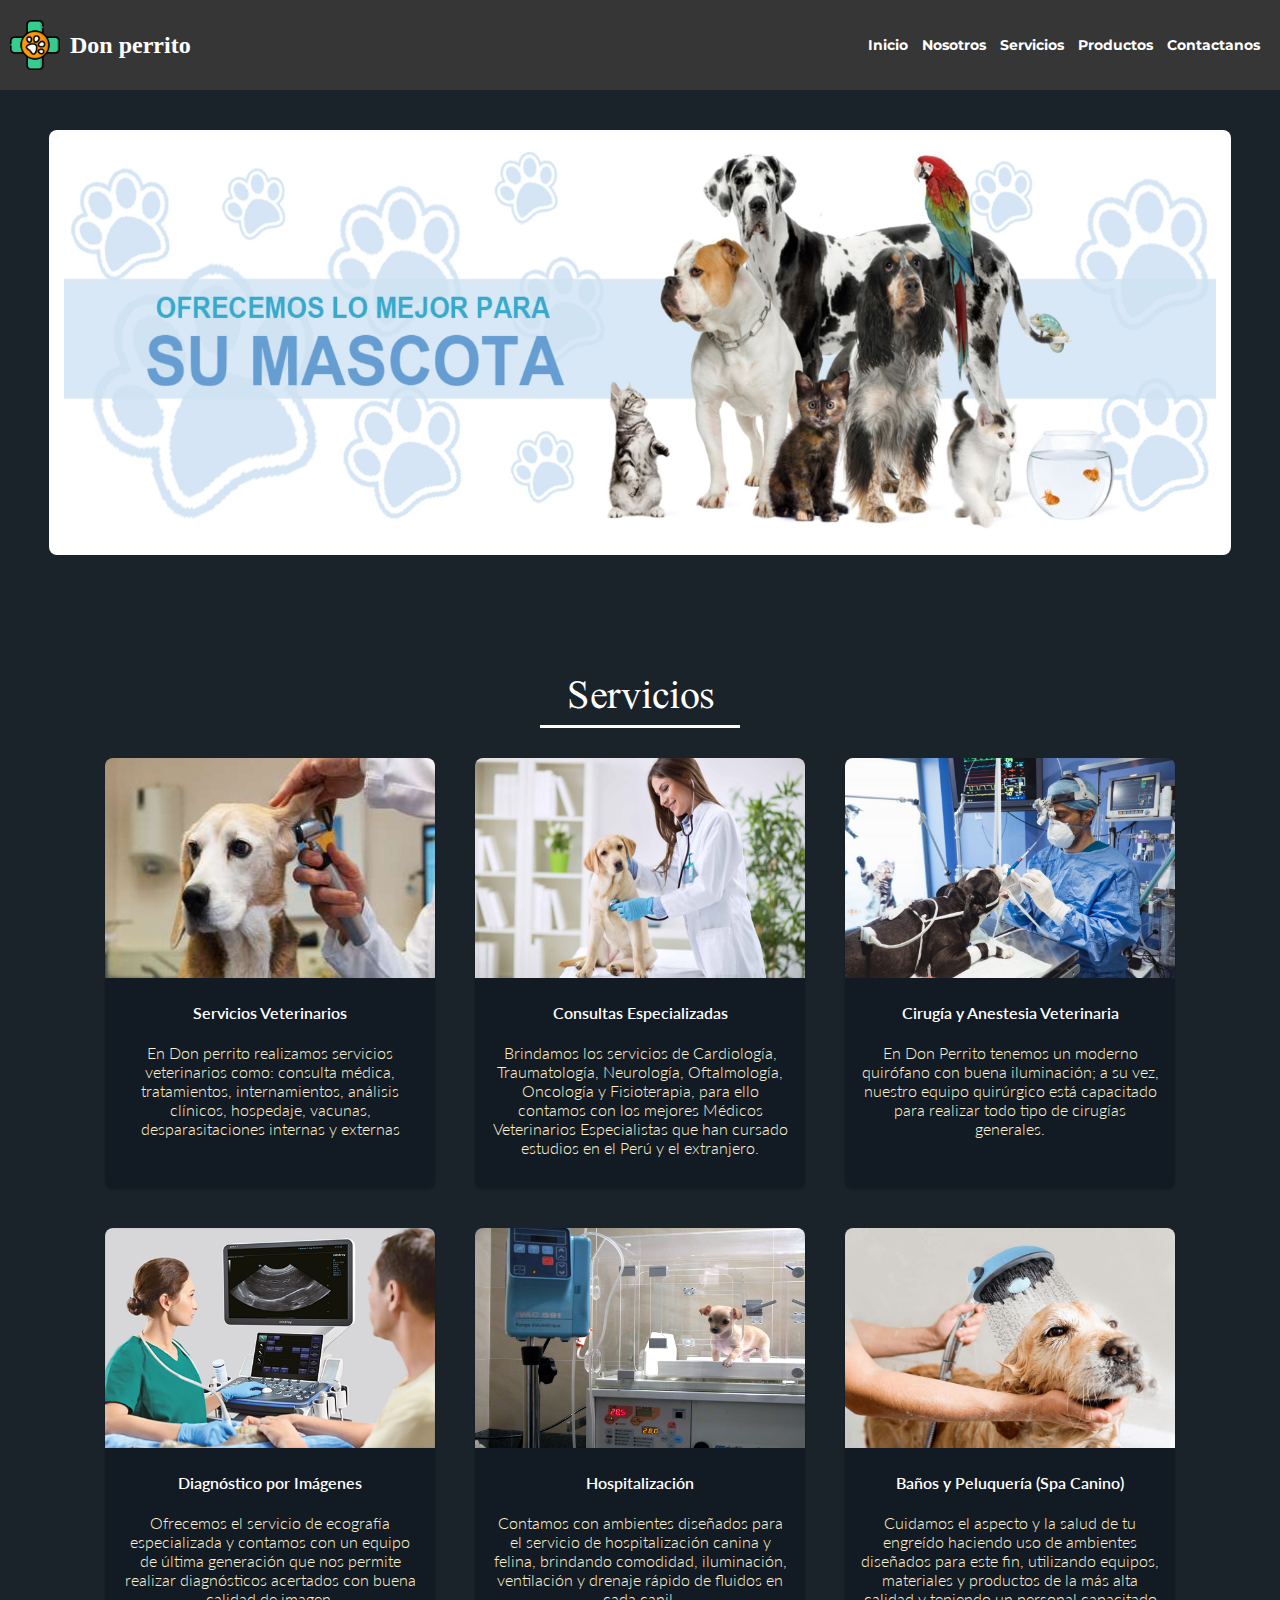
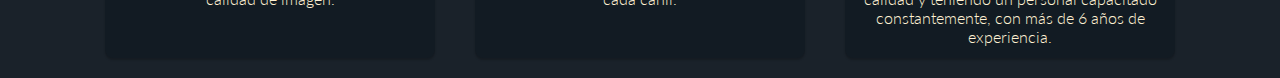
<file: index.html>
<!DOCTYPE html>
<html lang="es">
  <head>
    <meta charset="UTF-8" />
    <meta http-equiv="X-UA-Compatible" content="IE=edge" />
    <meta name="viewport" content="width=device-width, initial-scale=1.0" />
    <title>Don Perrito | Veterinaria</title>
    <link rel="stylesheet" href="./css/main.css" />
    <link rel="shortcut icon" href="./imgs/icono.png" type="image/x-icon" />
  </head>
  <body>
    <header>
      <div class="logo">
        <img src="./imgs/Logo.png" alt="logo" />
        <a href="index.html"><h2>Don perrito</h2></a>
      </div>
      <nav>
        <a href="index.html" class="nav-link">Inicio</a>
        <a href="nosotros.html" class="nav-link">Nosotros</a>
        <a href="servicios.html" class="nav-link">Servicios</a>
        <a href="productos.html" class="nav-link">Productos</a>
        <a href="contactanos.html" class="nav-link">Contactanos</a>
      </nav>
    </header>

    <div id="banner">
      <img id="img-banner" src="./imgs/img1.jpg" />
    </div>

    <h1 class="title">Servicios</h1>

    <div class="container">
      <div class="card" onmouseover="agrandar(this)" onmouseout="normal(this)">
        <img src="./imgs/card1.jpg" />
        <h4>Servicios Veterinarios</h4>
        <p>
          En Don perrito realizamos servicios veterinarios como: consulta
          médica, tratamientos, internamientos, análisis clínicos, hospedaje,
          vacunas, desparasitaciones internas y externas
        </p>
      </div>

      <div class="card" onmouseover="agrandar(this)" onmouseout="normal(this)">
        <img src="./imgs/card2.jpg" />
        <h4>Consultas Especializadas</h4>
        <p>
          Brindamos los servicios de Cardiología, Traumatología, Neurología,
          Oftalmología, Oncología y Fisioterapia, para ello contamos con los
          mejores Médicos Veterinarios Especialistas que han cursado estudios en
          el Perú y el extranjero.
        </p>
      </div>

      <div class="card" onmouseover="agrandar(this)" onmouseout="normal(this)">
        <img src="./imgs/card3.jpg" />
        <h4>Cirugía y Anestesia Veterinaria</h4>
        <p>
          En Don Perrito tenemos un moderno quirófano con buena iluminación; a
          su vez, nuestro equipo quirúrgico está capacitado para realizar todo
          tipo de cirugías generales.
        </p>
      </div>

      <div class="card" onmouseover="agrandar(this)" onmouseout="normal(this)">
        <img src="./imgs/card4.JPG" />
        <h4>Diagnóstico por Imágenes</h4>
        <p>
          Ofrecemos el servicio de ecografía especializada y contamos con un
          equipo de última generación que nos permite realizar diagnósticos
          acertados con buena calidad de imagen.
        </p>
      </div>

      <div class="card" onmouseover="agrandar(this)" onmouseout="normal(this)">
        <img src="./imgs/card5.jpg" />
        <h4>Hospitalización</h4>
        <p>
          Contamos con ambientes diseñados para el servicio de hospitalización
          canina y felina, brindando comodidad, iluminación, ventilación y
          drenaje rápido de fluidos en cada canil.
        </p>
      </div>

      <div class="card" onmouseover="agrandar(this)" onmouseout="normal(this)">
        <img src="./imgs/card6.jpg" />
        <h4>Baños y Peluquería (Spa Canino)</h4>
        <p>
          Cuidamos el aspecto y la salud de tu engreído haciendo uso de
          ambientes diseñados para este fin, utilizando equipos, materiales y
          productos de la más alta calidad y teniendo un personal capacitado
          constantemente, con más de 6 años de experiencia.
        </p>
      </div>
    </div>
  </body>
</html>
<script src="./javascript/animaciones.js"></script>
</file>
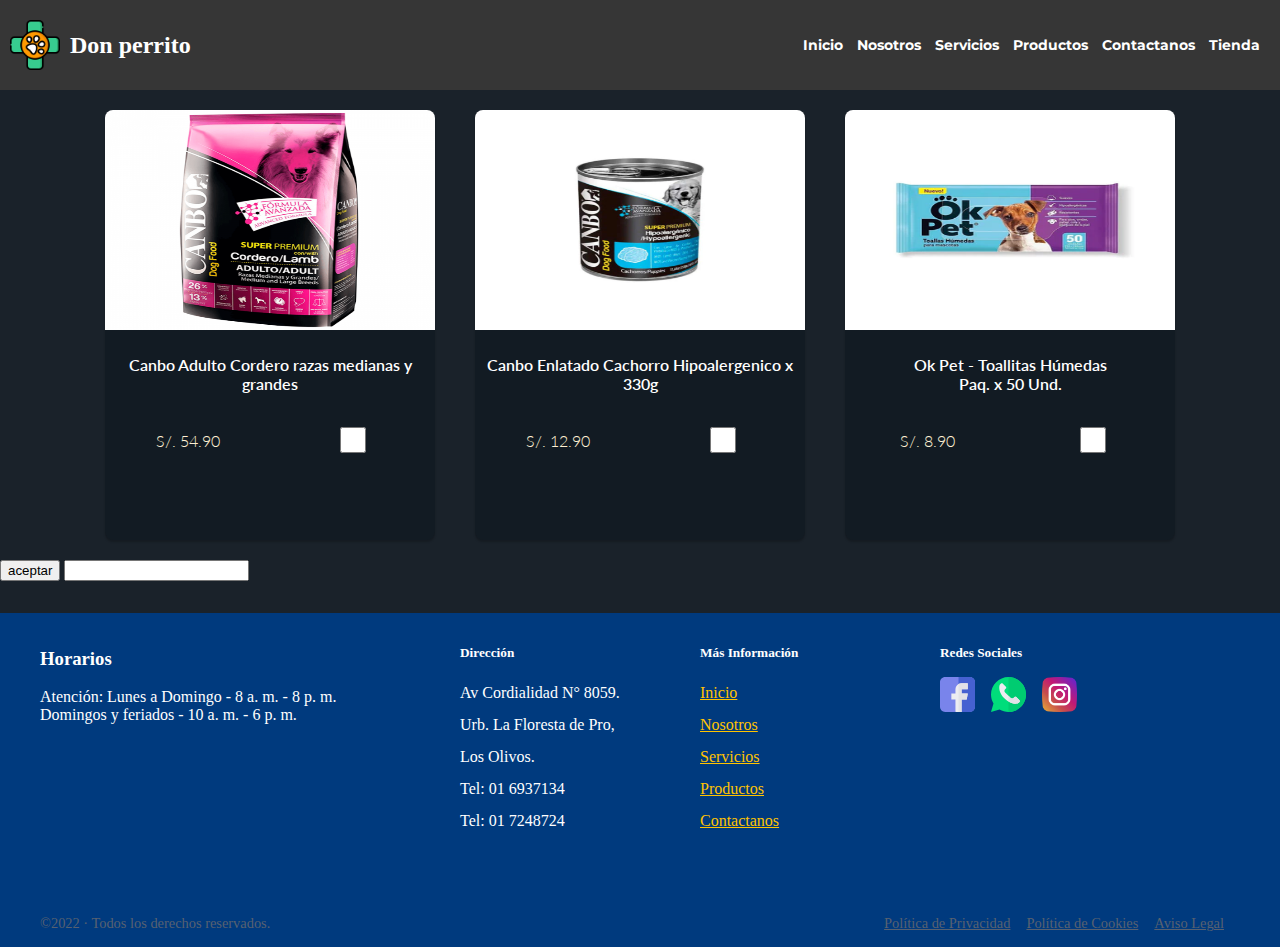
<file: alimentos.html>
<!DOCTYPE html>
<html lang="es">
  <head>
    <meta charset="UTF-8" />
    <meta http-equiv="X-UA-Compatible" content="IE=edge" />
    <meta name="viewport" content="width=device-width, initial-scale=1.0" />
    <title>Don Perrito | Veterinaria</title>
    <link rel="shortcut icon" href="./imgs/icono.png" type="image/x-icon" />
    <link rel="stylesheet" href="./css/main.css" />
    <link rel="stylesheet" href="./css/alimentos.css" />
  </head>
  <body>
    <header>
      <div class="logo">
        <img src="./imgs/Logo.png" alt="logo" />
        <a href="index.html"><h2>Don perrito</h2></a>
      </div>
      <nav>
        <a href="index.html" class="nav-link">Inicio</a>
        <a href="nosotros.html" class="nav-link">Nosotros</a>
        <a href="servicios.html" class="nav-link">Servicios</a>
        <a href="productos.html" class="nav-link">Productos</a>
        <a href="contactanos.html" class="nav-link">Contactanos</a>
        <a href="tienda.html" class="nav-link">Tienda</a>
      </nav>
    </header>

    <div class="container">
      <div class="card">
        <img src="./imgs/alimento1.jpg" alt="" />
        <h4>Canbo Adulto Cordero razas medianas y grandes</h4>
        <div class="container-precio">
          <p>S/. 54.90</p>
          <input type="checkbox" value="54.90" class="check" />
        </div>
      </div>

      <div class="card">
        <img src="./imgs/alimento2.jpg" alt="" />
        <h4>Canbo Enlatado Cachorro Hipoalergenico x 330g</h4>
        <div class="container-precio">
          <p>S/. 12.90 </p>
          <input type="checkbox" value="12.90" class="check" />
        </div>
      </div>

      <div class="card">
        <img src="./imgs/alimento3.jpg" alt="" />
        <h4>Ok Pet - Toallitas Húmedas <br> Paq. x 50 Und.</h4>
        <div class="container-precio">
          <p>S/. 8.90</p>
          <input type="checkbox" value="8.90" class="check" />
        </div>
      </div>
    </div>
    <button id="boton">aceptar</button>
    <input type="text" id="txtresultado">
  



    <footer class="footer">
      <div class="wrap-footer">
        <div class="text-element-footer element-footer">
          <h3 class="main-c">Horarios</h3>
          <p>
            Atención: Lunes a Domingo - 8 a. m. - 8 p. m. Domingos y feriados -
            10 a. m. - 6 p. m.
          </p>
        </div>
        <div class="text-element-footer element-footer">
          <h5>Dirección</h5>
          <ul>
            <li>
              Av Cordialidad N° 8059. Urb. La Floresta de Pro, Los Olivos.
            </li>
            <li>Tel: 01 6937134</li>
            <li>Tel: 01 7248724</li>
          </ul>
        </div>
        <div class="text-element-footer link-elements-footer element-footer">
          <h5>Más Información</h5>
          <ul>
            <li><a href="./index.html">Inicio</a></li>
            <li><a href="./nosotros.html">Nosotros</a></li>
            <li><a href="./servicios.html">Servicios</a></li>
            <li><a href="./productos.html">Productos</a></li>
            <li><a href="./contactanos.html">Contactanos</a></li>
          </ul>
        </div>
        <div class="rrss-element-footer element-footer">
          <h5>Redes Sociales</h5>
          <ul>
            <li>
              <a
                href="https://facebook.com"
                target="_blank"
                rel="nofollow noopener noreferer"
                ><img
                  src="[data-uri]"
                  alt="icono redes sociales"
              /></a>
            </li>
            <li>
              <a href="https://wa.me/600112233" target="_blank"
                ><img
                  src="[data-uri]"
                  alt="icono redes sociales"
              /></a>
            </li>
            <li>
              <a href="https://www.instagram.com" target="_blank"
                ><img src="./imgs/instagram.png"
              /></a>
            </li>
          </ul>
        </div>
      </div>
      <div class="footer-creds">
        <div class="copy-creds">
          <p>©2022 · Todos los derechos reservados.</p>
        </div>
        <div class="legal-creds">
          <ul>
            <li><a href="/politica-privacidad">Política de Privacidad</a></li>
            <li><a href="/politica-cookies">Política de Cookies</a></li>
            <li><a href="/aviso-legal">Aviso Legal</a></li>
          </ul>
        </div>
      </div>
    </footer>
  </body>
</html>
<script src="./javascript/calculoTienda.js"></script>
</file>
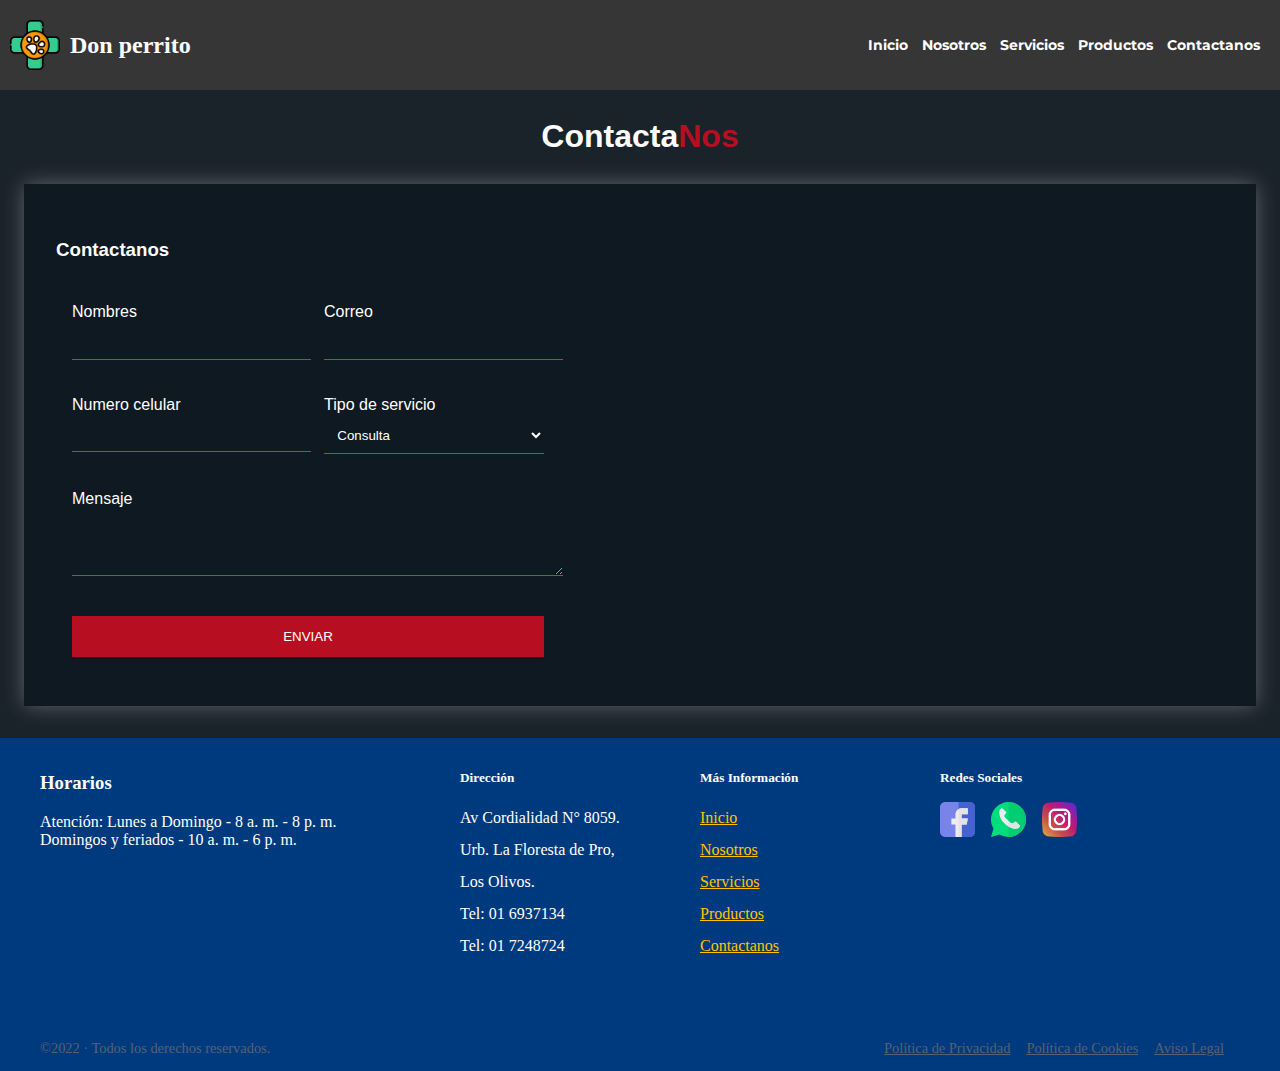
<file: contactanos.html>
<!DOCTYPE html>
<html>
  <head>
    <meta charset="UTF-8" />
    <meta http-equiv="X-UA-Compatible" content="IE=edge" />
    <meta name="viewport" content="width=device-width, initial-scale=1.0" />
    <title>Veterinaria</title>
    <link rel="stylesheet" href="./css/main.css" />
    <link rel="stylesheet" href="./css/contactanos.css" />
    <link rel="shortcut icon" href="./imgs/icono.png" type="image/x-icon" />
  </head>
  <body>
    <header>
      <div class="logo">
        <img src="./imgs/Logo.png" alt="logo" />
        <a href="index.html"><h2>Don perrito</h2></a>
      </div>
      <nav>
        <a href="index.html" class="nav-link">Inicio</a>
        <a href="nosotros.html" class="nav-link">Nosotros</a>
        <a href="servicios.html" class="nav-link">Servicios</a>
        <a href="productos.html" class="nav-link">Productos</a>
        <a href="contactanos.html" class="nav-link">Contactanos</a>
      </nav>
    </header>

    <div class="content-form">
      <div class="tit">
        <h1 class="logo">Contacta <span>Nos</span></h1>
      </div>

      <div class="contact-wrapper animated bounceInUp">
        <div class="contact-form">
          <h3>Contactanos</h3>
          <form action="">
            <p>
              <label>Nombres</label>
              <input type="text" name="fullname" id="txtnom" />
            </p>
            <p>
              <label>Correo</label>
              <input type="email" name="email" id="txtemail" />
            </p>
            <p>
              <label>Numero celular</label>
              <input type="tel" name="phone" id="txttelf"/>
            </p>
            <p>
              <label>Tipo de servicio</label>
              <select name="servicios" id="">
                <option value="1"  class="elemento">Consulta</option>
                <option value="2" class="elemento">Cirugia</option>
                <option value="3" class="elemento">Ecografia</option>
                <option value="4" class="elemento">Baño</option>
              </select>
            </p>
            <p class="block">
              <label>Mensaje</label>
              <textarea name="message" rows="3"></textarea>
            </p>
            <p class="block">
              <button id="btnenviar" >Enviar</button>
            </p>
          </form>
        </div>
        <div class="contact-info">
          <iframe src="https://www.google.com/maps/embed?pb=!1m14!1m8!1m3!1d3903.437816920067!2d-77.061025!3d-11.94416!3m2!1i1024!2i768!4f13.1!3m3!1m2!1s0x0%3A0x135d31229ad40df4!2sDon%20Perro%20Clinica%20Veterinaria!5e0!3m2!1ses-419!2spe!4v1664941272417!5m2!1ses-419!2spe" width="600" height="450" style="border:0;" allowfullscreen="" loading="lazy" referrerpolicy="no-referrer-when-downgrade"></iframe>
        </div>
      </div>
    </div>

    <footer class="footer">

      <div class="wrap-footer">
        <div class="text-element-footer element-footer">
          <h3 class="main-c">Horarios</h3>
          <p>Atención: Lunes a Domingo - 8 a. m. - 8 p. m.
            Domingos y feriados - 10 a. m. - 6 p. m.</p>
          </div>
        <div class="text-element-footer element-footer">
          <h5>Dirección</h5>
          <ul>
            <li>Av Cordialidad N° 8059. Urb. La Floresta de Pro, Los Olivos.</li>
            <li>Tel: 01 6937134</li>
            <li>Tel: 01 7248724</li>
          </ul>
        </div>
        <div class="text-element-footer link-elements-footer element-footer">
      <h5>Más Información</h5>
      <ul>
      <li><a href="./index.html">Inicio</a></li>
      <li><a href="./nosotros.html">Nosotros</a></li>
      <li><a href="./servicios.html">Servicios</a></li>
      <li><a href="./productos.html">Productos</a></li>
      <li><a href="./contactanos.html">Contactanos</a></li>
      </ul>
      </div>
      <div class="rrss-element-footer element-footer">
      <h5>Redes Sociales</h5>
      <ul>
      <li>
      <a href="https://facebook.com" target="_blank" rel="nofollow noopener noreferer"><img src="[data-uri]" alt="icono redes sociales"></a>
      </li>
      <li>
      <a href="https://wa.me/600112233" target="_blank"><img src="[data-uri]" alt="icono redes sociales"></a>
      </li>
      <li>
        <a href="https://www.instagram.com" target="_blank"><img src="./imgs/instagram.png"></a>
      </li>
      </ul>
      </div>
      </div>
      <div class="footer-creds">
      <div class="copy-creds">
      <p>©2022 · Todos los derechos reservados.</p>
      </div>
      <div class="legal-creds">
      <ul>
      <li><a href="/politica-privacidad">Política de Privacidad</a></li>
      <li><a href="/politica-cookies">Política de Cookies</a></li>
      <li><a href="/aviso-legal">Aviso Legal</a></li>
      </ul>
      </div>
      </div>
    </footer>
  </body>
</html>
<script src="./javascript/validacion.js"></script>
<script src="./javascript/animaciones.js"></script>
</file>
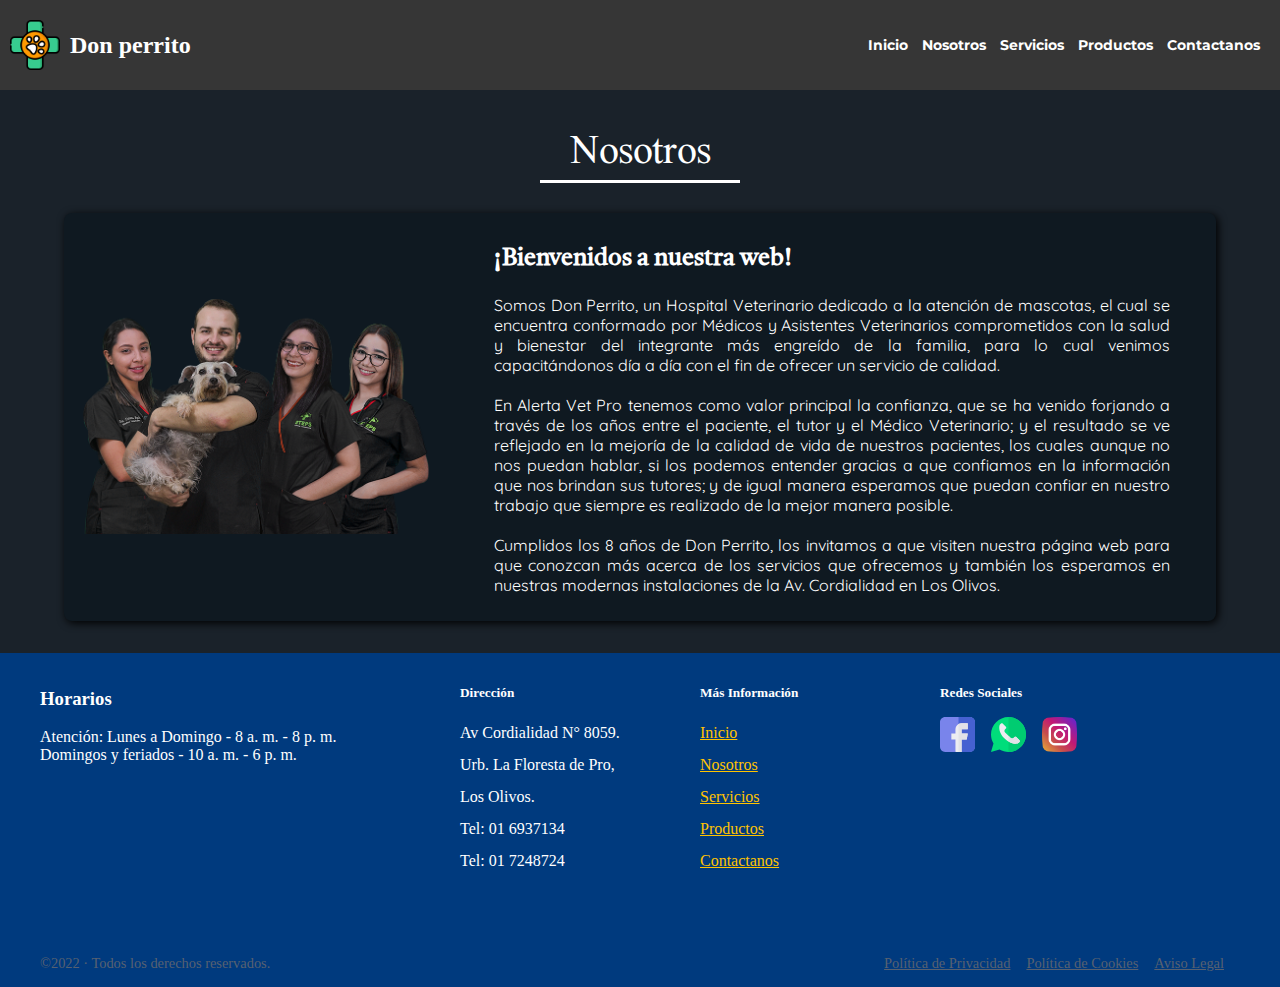
<file: nosotros.html>
<!DOCTYPE html>
<html lang="es">
  <head>
    <meta charset="UTF-8" />
    <meta http-equiv="X-UA-Compatible" content="IE=edge" />
    <meta name="viewport" content="width=device-width, initial-scale=1.0" />
    <title>Veterinaria</title>
    <link rel="stylesheet" href="./css/main.css" />
    <link rel="stylesheet" href="./css/nosotros.css" />
    <link rel="shortcut icon" href="./imgs/icono.png" type="image/x-icon" />
  </head>
  <body>
    <header>
      <div class="logo">
        <img src="./imgs/Logo.png" alt="logo" />
        <a href="index.html"><h2>Don perrito</h2></a>
      </div>
      <nav>
        <a href="index.html" class="nav-link">Inicio</a>
        <a href="nosotros.html" class="nav-link">Nosotros</a>
        <a href="servicios.html" class="nav-link">Servicios</a>
        <a href="productos.html" class="nav-link">Productos</a>
        <a href="contactanos.html" class="nav-link">Contactanos</a>
      </nav>
    </header>
    <h1 class="title">Nosotros</h1>
    <section>
      <div id="container">
        <div class="container-img">
          <img id="img-nosotros" src="./imgs/nosotros.png" alt="" />
        </div>
        
        <div class="container-info">
          <h2>¡Bienvenidos a nuestra web!</h2>
          <p>
            Somos Don Perrito, un Hospital Veterinario dedicado a la atención
            de mascotas, el cual se encuentra conformado por Médicos y Asistentes
            Veterinarios comprometidos con la salud y bienestar del integrante más
            engreído de la familia, para lo cual venimos capacitándonos día a día
            con el fin de ofrecer un servicio de calidad. <br /> <br>
            En Alerta Vet Pro tenemos como valor principal la confianza, que se ha
            venido forjando a través de los años entre el paciente, el tutor y el
            Médico Veterinario; y el resultado se ve reflejado en la mejoría de la
            calidad de vida de nuestros pacientes, los cuales aunque no nos puedan
            hablar, si los podemos entender gracias a que confiamos en la
            información que nos brindan sus tutores; y de igual manera esperamos
            que puedan confiar en nuestro trabajo que siempre es realizado de la
            mejor manera posible. <br>  <br>
            Cumplidos los 8 años de Don Perrito, los
            invitamos a que visiten nuestra página web para que conozcan más
            acerca de los servicios que ofrecemos y también los esperamos en
            nuestras modernas instalaciones de la Av. Cordialidad en Los Olivos.
          </p>
      </div>
    </section>
    <footer class="footer">

      <div class="wrap-footer">
        <div class="text-element-footer element-footer">
          <h3 class="main-c">Horarios</h3>
          <p>Atención: Lunes a Domingo - 8 a. m. - 8 p. m.
            Domingos y feriados - 10 a. m. - 6 p. m.</p>
          </div>
        <div class="text-element-footer element-footer">
          <h5>Dirección</h5>
          <ul>
            <li>Av Cordialidad N° 8059. Urb. La Floresta de Pro, Los Olivos.</li>
            <li>Tel: 01 6937134</li>
            <li>Tel: 01 7248724</li>
          </ul>
        </div>
        <div class="text-element-footer link-elements-footer element-footer">
      <h5>Más Información</h5>
      <ul>
      <li><a href="./index.html">Inicio</a></li>
      <li><a href="./nosotros.html">Nosotros</a></li>
      <li><a href="./servicios.html">Servicios</a></li>
      <li><a href="./productos.html">Productos</a></li>
      <li><a href="./contactanos.html">Contactanos</a></li>
      </ul>
      </div>
      <div class="rrss-element-footer element-footer">
      <h5>Redes Sociales</h5>
      <ul>
      <li>
      <a href="https://facebook.com" target="_blank" rel="nofollow noopener noreferer"><img src="[data-uri]" alt="icono redes sociales"></a>
      </li>
      <li>
      <a href="https://wa.me/600112233" target="_blank"><img src="[data-uri]" alt="icono redes sociales"></a>
      </li>
      <li>
        <a href="https://www.instagram.com" target="_blank"><img src="./imgs/instagram.png"></a>
      </li>
      </ul>
      </div>
      </div>
      <div class="footer-creds">
      <div class="copy-creds">
      <p>©2022 · Todos los derechos reservados.</p>
      </div>
      <div class="legal-creds">
      <ul>
      <li><a href="/politica-privacidad">Política de Privacidad</a></li>
      <li><a href="/politica-cookies">Política de Cookies</a></li>
      <li><a href="/aviso-legal">Aviso Legal</a></li>
      </ul>
      </div>
      </div>
    </footer>
  </body>
</html>
</file>
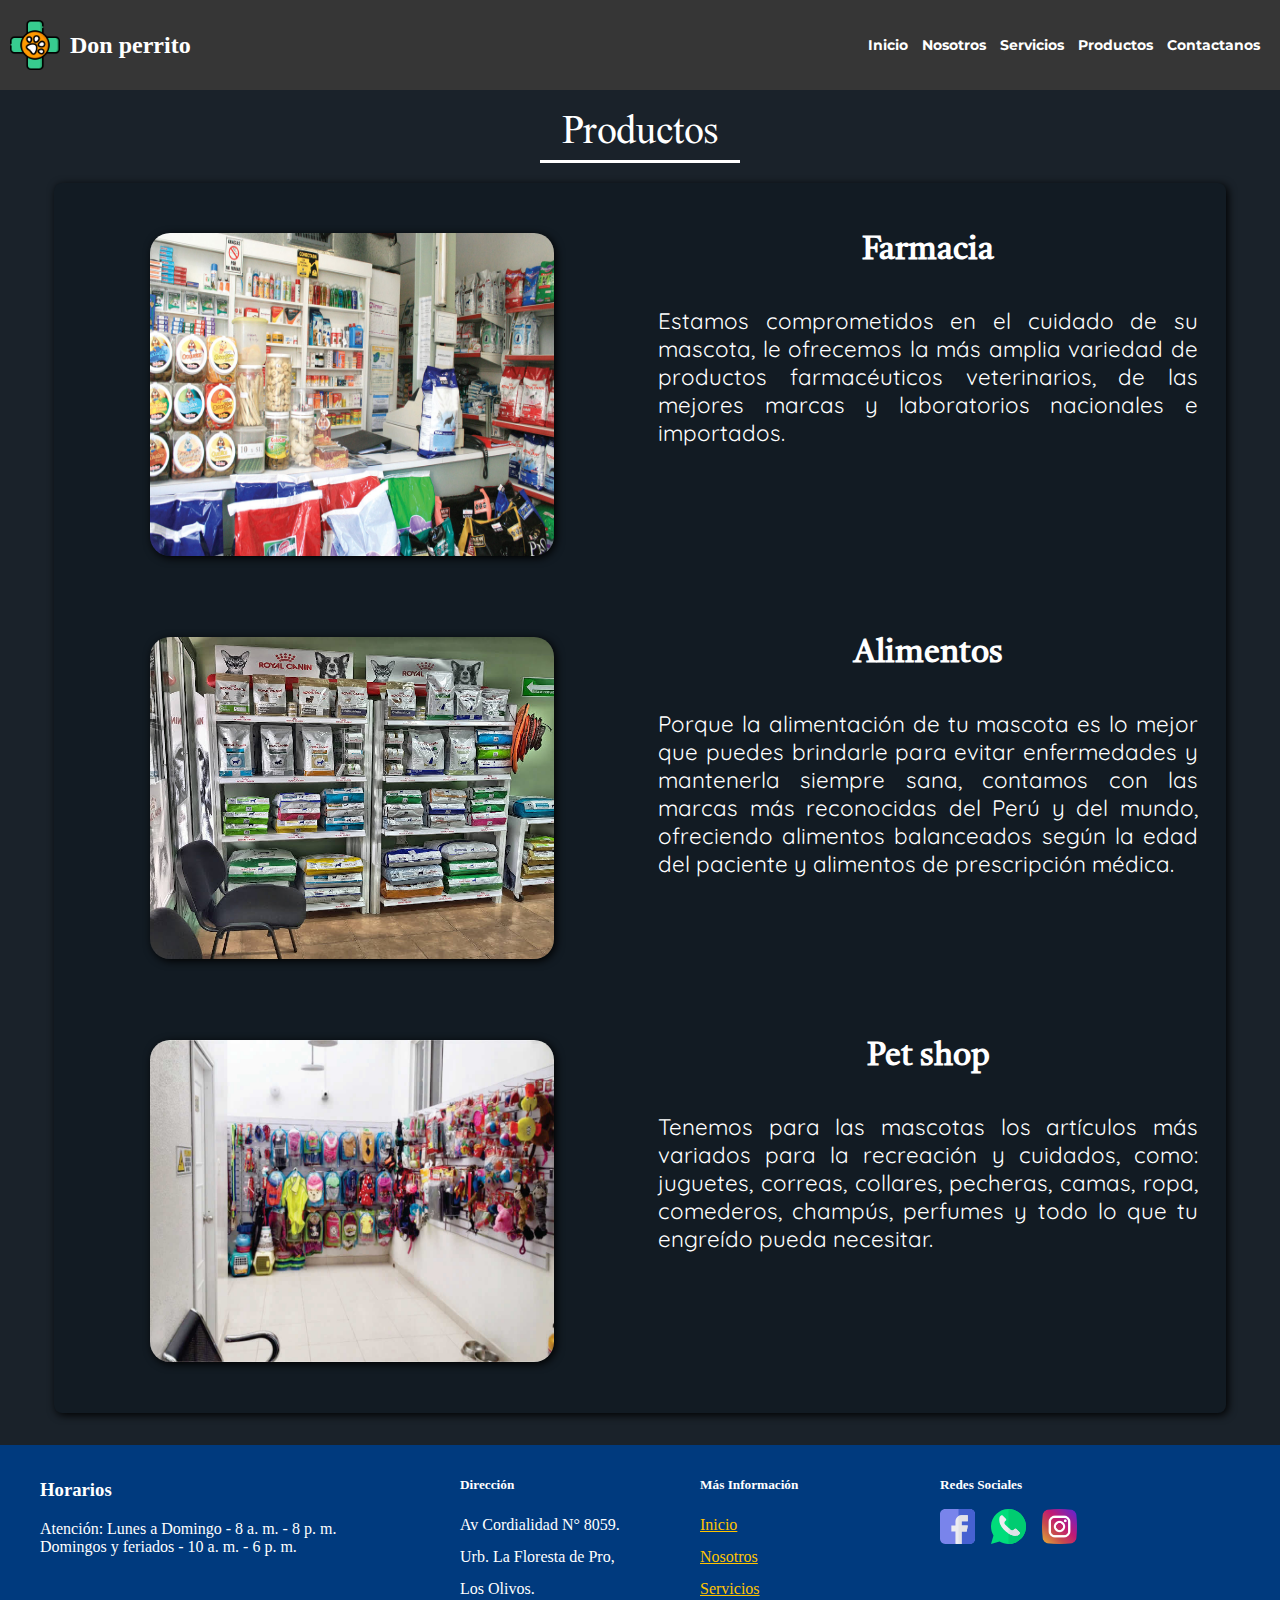
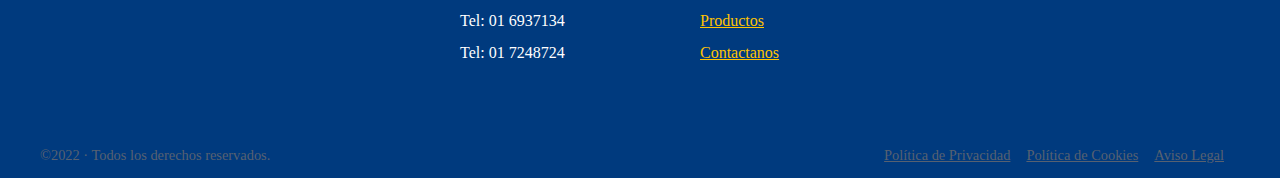
<file: productos.html>
<!DOCTYPE html>
<html lang="es">
  <head>
    <meta charset="UTF-8" />
    <meta http-equiv="X-UA-Compatible" content="IE=edge" />
    <meta name="viewport" content="width=device-width, initial-scale=1.0" />
    <title>Don Perrito | Veterinaria</title>
    <link rel="shortcut icon" href="./imgs/icono.png" type="image/x-icon" />
    <link rel="stylesheet" href="./css/main.css" />
    <link rel="stylesheet" href="./css/productos.css" />
  </head>
  <body>
    <header>
      <div class="logo">
        <img src="./imgs/Logo.png" alt="logo" />
        <a href="index.html"><h2>Don perrito</h2></a>
      </div>
      <nav>
        <a href="index.html" class="nav-link">Inicio</a>
        <a href="nosotros.html" class="nav-link">Nosotros</a>
        <a href="servicios.html" class="nav-link">Servicios</a>
        <a href="productos.html" class="nav-link">Productos</a>
        <a href="contactanos.html" class="nav-link">Contactanos</a>
      </nav>
    </header>

    <h1 class="title">Productos</h1>

    <div class="container">
      <div class="content-img">
        <img
          class="img-product"
          src="./imgs/producto1.jpg.crdownload"
          alt=""
        />
      </div>
      <div class="content-info">
        <h2>Farmacia</h2>
        <p>
          Estamos comprometidos en el cuidado de su mascota, le ofrecemos la más
          amplia variedad de productos farmacéuticos veterinarios, de las
          mejores marcas y laboratorios nacionales e importados.
        </p>
      </div>
      <div class="content-img">
        <img src="./imgs/producto2.jpg" alt="" class="img-product" />
      </div>
      <div class="content-info">
        <h2>Alimentos</h2>
        <p>
          Porque la alimentación de tu mascota es lo mejor que puedes brindarle
          para evitar enfermedades y mantenerla siempre sana, contamos con las
          marcas más reconocidas del Perú y del mundo, ofreciendo alimentos
          balanceados según la edad del paciente y alimentos de prescripción
          médica.
        </p>
      </div>
      <div class="content-img">
        <img src="./imgs/producto3.jpg" alt="" class="img-product" />
      </div>
      <div class="content-info">
        <h2>Pet shop</h2>
        <p>
          Tenemos para las mascotas los artículos más variados para la
          recreación y cuidados, como: juguetes, correas, collares, pecheras,
          camas, ropa, comederos, champús, perfumes y todo lo que tu engreído
          pueda necesitar.
        </p>
      </div>
    </div>

    <footer class="footer">

      <div class="wrap-footer">
        <div class="text-element-footer element-footer">
          <h3 class="main-c">Horarios</h3>
          <p>Atención: Lunes a Domingo - 8 a. m. - 8 p. m.
            Domingos y feriados - 10 a. m. - 6 p. m.</p>
          </div>
        <div class="text-element-footer element-footer">
          <h5>Dirección</h5>
          <ul>
            <li>Av Cordialidad N° 8059. Urb. La Floresta de Pro, Los Olivos.</li>
            <li>Tel: 01 6937134</li>
            <li>Tel: 01 7248724</li>
          </ul>
        </div>
        <div class="text-element-footer link-elements-footer element-footer">
      <h5>Más Información</h5>
      <ul>
      <li><a href="./index.html">Inicio</a></li>
      <li><a href="./nosotros.html">Nosotros</a></li>
      <li><a href="./servicios.html">Servicios</a></li>
      <li><a href="./productos.html">Productos</a></li>
      <li><a href="./contactanos.html">Contactanos</a></li>
      </ul>
      </div>
      <div class="rrss-element-footer element-footer">
      <h5>Redes Sociales</h5>
      <ul>
      <li>
      <a href="https://facebook.com" target="_blank" rel="nofollow noopener noreferer"><img src="[data-uri]" alt="icono redes sociales"></a>
      </li>
      <li>
      <a href="https://wa.me/600112233" target="_blank"><img src="[data-uri]" alt="icono redes sociales"></a>
      </li>
      <li>
        <a href="https://www.instagram.com" target="_blank"><img src="./imgs/instagram.png"></a>
      </li>
      </ul>
      </div>
      </div>
      <div class="footer-creds">
      <div class="copy-creds">
      <p>©2022 · Todos los derechos reservados.</p>
      </div>
      <div class="legal-creds">
      <ul>
      <li><a href="/politica-privacidad">Política de Privacidad</a></li>
      <li><a href="/politica-cookies">Política de Cookies</a></li>
      <li><a href="/aviso-legal">Aviso Legal</a></li>
      </ul>
      </div>
      </div>
    </footer>
  </body>
</html>
</file>
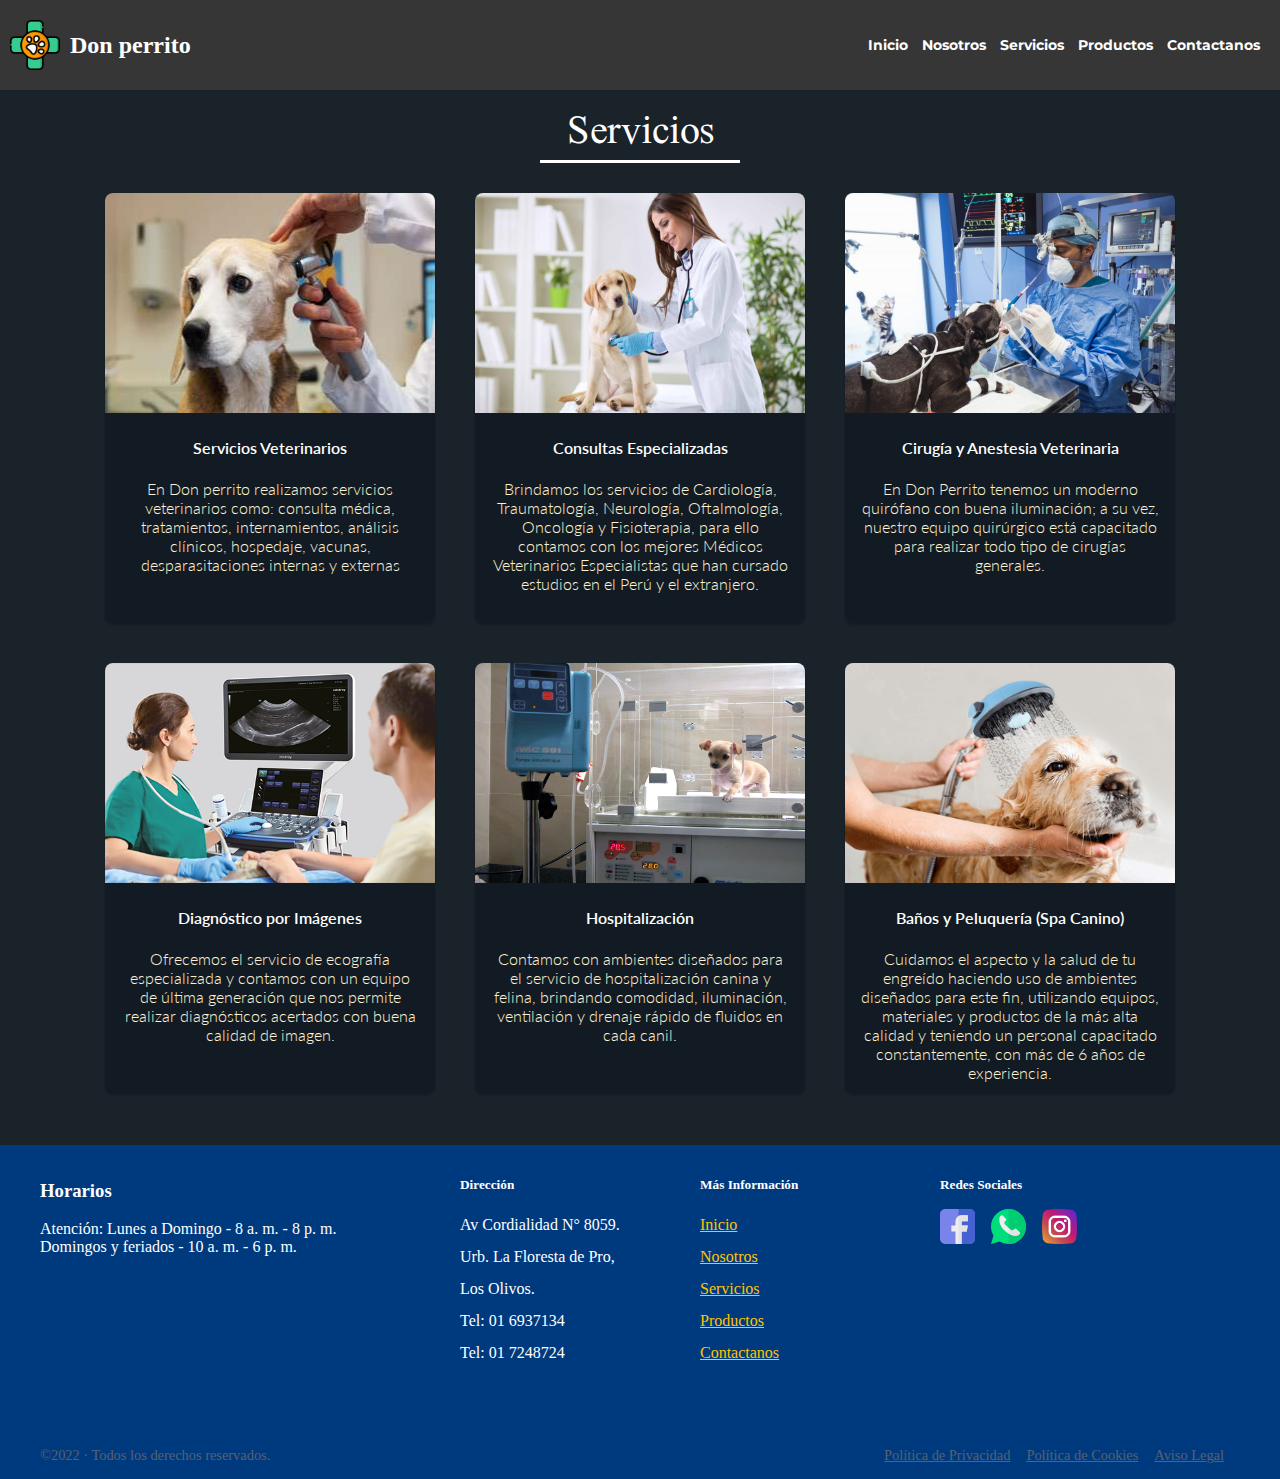
<file: servicios.html>
<!DOCTYPE html>
<html lang="es">
<head>
    <meta charset="UTF-8">
    <meta http-equiv="X-UA-Compatible" content="IE=edge">
    <meta name="viewport" content="width=device-width, initial-scale=1.0">
    <title>Don Perrito | Veterinaria</title>
    <link rel="shortcut icon" href="./imgs/icono.png" type="image/x-icon"/>
    <link rel="stylesheet" href="./css/main.css">
    <link rel="stylesheet" href="./css/servicios.css">
</head>
<body>
  <header>
    <div class="logo">
      <img src="./imgs/Logo.png" alt="logo" />
      <a href="index.html"><h2>Don perrito</h2></a>
    </div>
    <nav>
      <a href="index.html" class="nav-link">Inicio</a>
      <a href="nosotros.html" class="nav-link">Nosotros</a>
      <a href="servicios.html" class="nav-link">Servicios</a>
      <a href="productos.html" class="nav-link">Productos</a>
      <a href="contactanos.html" class="nav-link">Contactanos</a>
    </nav>
  </header>
      <h1 class="title">Servicios</h1>
      <div class="container">
        <div class="card" onmouseover="agrandar(this)" onmouseout="normal(this)">
          <img src="./imgs/card1.jpg" />
          <h4>Servicios Veterinarios</h4>
          <p>
            En Don perrito realizamos servicios veterinarios como: consulta
            médica, tratamientos, internamientos, análisis clínicos, hospedaje,
            vacunas, desparasitaciones internas y externas
          </p>
        </div>
  
        <div class="card" onmouseover="agrandar(this)" onmouseout="normal(this)">
          <img src="./imgs/card2.jpg" />
          <h4>Consultas Especializadas</h4>
          <p>
            Brindamos los servicios de Cardiología, Traumatología, Neurología,
            Oftalmología, Oncología y Fisioterapia, para ello contamos con los
            mejores Médicos Veterinarios Especialistas que han cursado estudios en
            el Perú y el extranjero.
          </p>
        </div>
  
        <div class="card" onmouseover="agrandar(this)" onmouseout="normal(this)">
          <img src="./imgs/card3.jpg" />
          <h4>Cirugía y Anestesia Veterinaria</h4>
          <p>
            En Don Perrito tenemos un moderno quirófano con buena iluminación; a
            su vez, nuestro equipo quirúrgico está capacitado para realizar todo
            tipo de cirugías generales.
          </p>
        </div>
  
        <div class="card" onmouseover="agrandar(this)" onmouseout="normal(this)">
          <img src="./imgs/card4.JPG" />
          <h4>Diagnóstico por Imágenes</h4>
          <p>
            Ofrecemos el servicio de ecografía especializada y contamos con un
            equipo de última generación que nos permite realizar diagnósticos
            acertados con buena calidad de imagen.
          </p>
        </div>
  
        <div class="card" onmouseover="agrandar(this)" onmouseout="normal(this)">
          <img src="./imgs/card5.jpg" />
          <h4>Hospitalización</h4>
          <p>
            Contamos con ambientes diseñados para el servicio de hospitalización
            canina y felina, brindando comodidad, iluminación, ventilación y
            drenaje rápido de fluidos en cada canil.
          </p>
        </div>
  
        <div class="card" onmouseover="agrandar(this)" onmouseout="normal(this)">
          <img src="./imgs/card6.jpg" />
          <h4>Baños y Peluquería (Spa Canino)</h4>
          <p>
            Cuidamos el aspecto y la salud de tu engreído haciendo uso de
            ambientes diseñados para este fin, utilizando equipos, materiales y
            productos de la más alta calidad y teniendo un personal capacitado
            constantemente, con más de 6 años de experiencia.
          </p>
        </div>
      </div>
      <footer class="footer">

        <div class="wrap-footer">
          <div class="text-element-footer element-footer">
            <h3 class="main-c">Horarios</h3>
            <p>Atención: Lunes a Domingo - 8 a. m. - 8 p. m.
              Domingos y feriados - 10 a. m. - 6 p. m.</p>
            </div>
          <div class="text-element-footer element-footer">
            <h5>Dirección</h5>
            <ul>
              <li>Av Cordialidad N° 8059. Urb. La Floresta de Pro, Los Olivos.</li>
              <li>Tel: 01 6937134</li>
              <li>Tel: 01 7248724</li>
            </ul>
          </div>
          <div class="text-element-footer link-elements-footer element-footer">
        <h5>Más Información</h5>
        <ul>
        <li><a href="./index.html">Inicio</a></li>
        <li><a href="./nosotros.html">Nosotros</a></li>
        <li><a href="./servicios.html">Servicios</a></li>
        <li><a href="./productos.html">Productos</a></li>
        <li><a href="./contactanos.html">Contactanos</a></li>
        </ul>
        </div>
        <div class="rrss-element-footer element-footer">
        <h5>Redes Sociales</h5>
        <ul>
        <li>
        <a href="https://facebook.com" target="_blank" rel="nofollow noopener noreferer"><img src="[data-uri]" alt="icono redes sociales"></a>
        </li>
        <li>
        <a href="https://wa.me/600112233" target="_blank"><img src="[data-uri]" alt="icono redes sociales"></a>
        </li>
        <li>
          <a href="https://www.instagram.com" target="_blank"><img src="./imgs/instagram.png"></a>
        </li>
        </ul>
        </div>
        </div>
        <div class="footer-creds">
        <div class="copy-creds">
        <p>©2022 · Todos los derechos reservados.</p>
        </div>
        <div class="legal-creds">
        <ul>
        <li><a href="/politica-privacidad">Política de Privacidad</a></li>
        <li><a href="/politica-cookies">Política de Cookies</a></li>
        <li><a href="/aviso-legal">Aviso Legal</a></li>
        </ul>
        </div>
        </div>
      </footer>
</body>
</html>

<script src="./javascript/animaciones.js"></script>
</file>
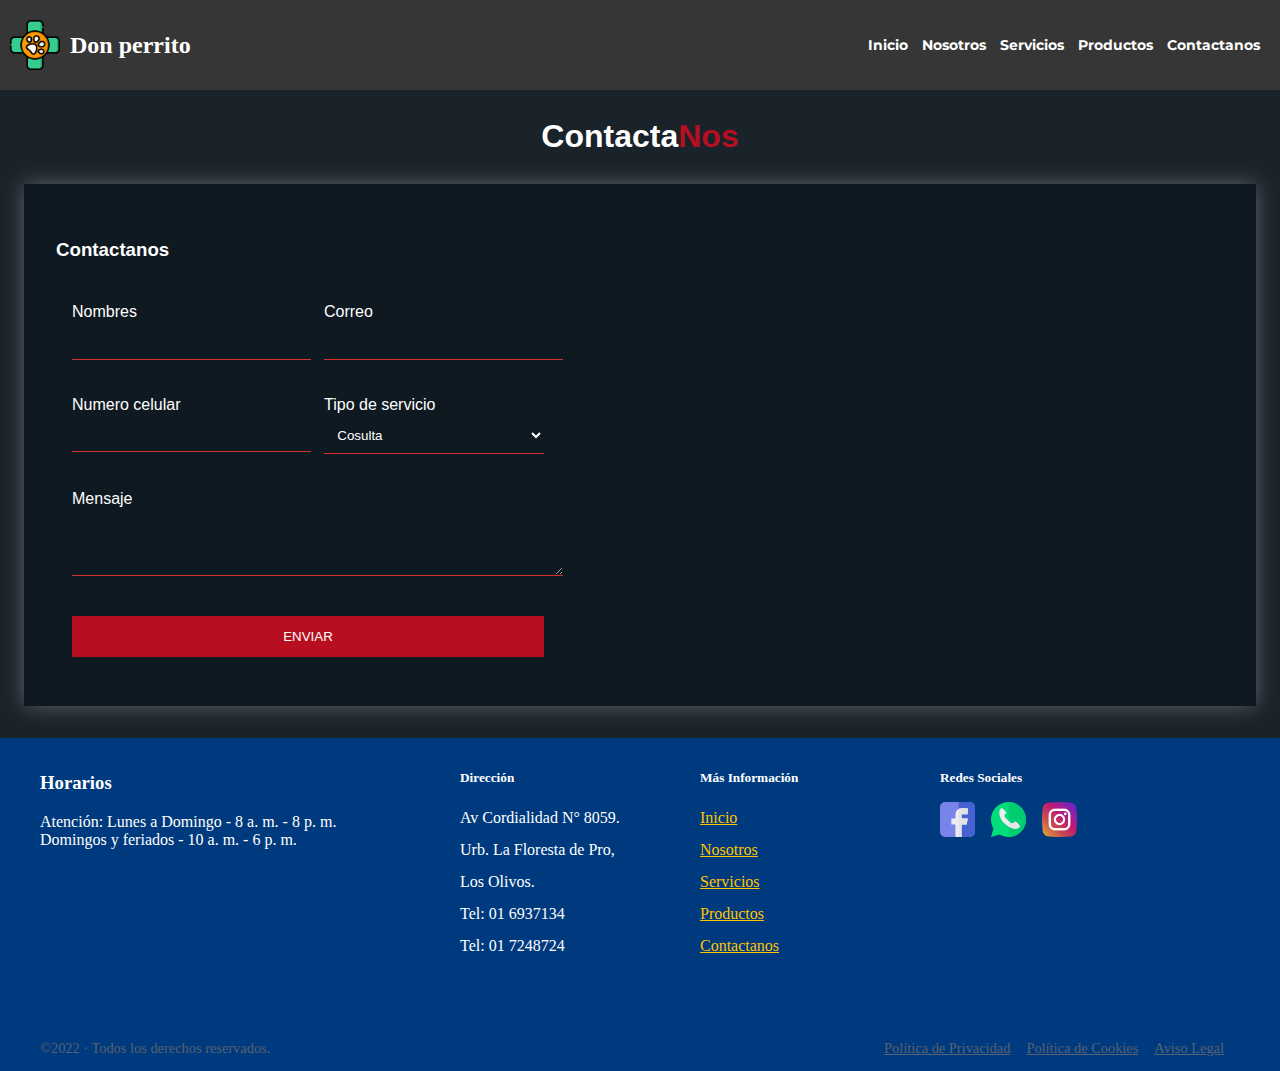
<file: paginas/contactanos.html>
<!DOCTYPE html>
<html>
  <head>
    <meta charset="UTF-8" />
    <meta http-equiv="X-UA-Compatible" content="IE=edge" />
    <meta name="viewport" content="width=device-width, initial-scale=1.0" />
    <title>Veterinaria</title>
    <link rel="stylesheet" href="../css/main.css" />
    <link rel="stylesheet" href="../css/contactanos.css" />
    <link rel="shortcut icon" href="../imgs/icono.png" type="image/x-icon" />
  </head>
  <body>
    <header>
      <div class="logo">
        <img src="../imgs/Logo.png" alt="logo" />
        <a href="index.html"><h2>Don perrito</h2></a>
      </div>
      <nav>
        <a href="index.html" class="nav-link">Inicio</a>
        <a href="nosotros.html" class="nav-link">Nosotros</a>
        <a href="servicios.html" class="nav-link">Servicios</a>
        <a href="productos.html" class="nav-link">Productos</a>
        <a href="contactanos.html" class="nav-link">Contactanos</a>
      </nav>
    </header>

    <div class="content-form">
      <div class="tit">
        <h1 class="logo">Contacta <span>Nos</span></h1>
      </div>

      <div class="contact-wrapper animated bounceInUp">
        <div class="contact-form">
          <h3>Contactanos</h3>
          <form action="">
            <p>
              <label>Nombres</label>
              <input type="text" name="fullname" id="txtnom" />
            </p>
            <p>
              <label>Correo</label>
              <input type="email" name="email" id="txtemail" />
            </p>
            <p>
              <label>Numero celular</label>
              <input type="tel" name="phone" id="txttelf"/>
            </p>
            <p>
              <label>Tipo de servicio</label>
              <select name="servicios" id="">
                <option value="1"  class="elemento">Cosulta</option>
                <option value="2" class="elemento">Cirugia</option>
                <option value="3" class="elemento">Ecografia</option>
                <option value="4" class="elemento">Baño</option>
              </select>
            </p>
            <p class="block">
              <label>Mensaje</label>
              <textarea name="message" rows="3"></textarea>
            </p>
            <p class="block">
              <button id="btnenviar" >Enviar</button>
            </p>
          </form>
        </div>
        <div class="contact-info">
          <iframe src="https://www.google.com/maps/embed?pb=!1m14!1m8!1m3!1d3903.437816920067!2d-77.061025!3d-11.94416!3m2!1i1024!2i768!4f13.1!3m3!1m2!1s0x0%3A0x135d31229ad40df4!2sDon%20Perro%20Clinica%20Veterinaria!5e0!3m2!1ses-419!2spe!4v1664941272417!5m2!1ses-419!2spe" width="600" height="450" style="border:0;" allowfullscreen="" loading="lazy" referrerpolicy="no-referrer-when-downgrade"></iframe>
        </div>
      </div>
    </div>

    <footer class="footer">

      <div class="wrap-footer">
        <div class="text-element-footer element-footer">
          <h3 class="main-c">Horarios</h3>
          <p>Atención: Lunes a Domingo - 8 a. m. - 8 p. m.
            Domingos y feriados - 10 a. m. - 6 p. m.</p>
          </div>
        <div class="text-element-footer element-footer">
          <h5>Dirección</h5>
          <ul>
            <li>Av Cordialidad N° 8059. Urb. La Floresta de Pro, Los Olivos.</li>
            <li>Tel: 01 6937134</li>
            <li>Tel: 01 7248724</li>
          </ul>
        </div>
        <div class="text-element-footer link-elements-footer element-footer">
      <h5>Más Información</h5>
      <ul>
      <li><a href="./index.html">Inicio</a></li>
      <li><a href="./nosotros.html">Nosotros</a></li>
      <li><a href="./servicios.html">Servicios</a></li>
      <li><a href="./productos.html">Productos</a></li>
      <li><a href="./contactanos.html">Contactanos</a></li>
      </ul>
      </div>
      <div class="rrss-element-footer element-footer">
      <h5>Redes Sociales</h5>
      <ul>
      <li>
      <a href="https://facebook.com" target="_blank" rel="nofollow noopener noreferer"><img src="[data-uri]" alt="icono redes sociales"></a>
      </li>
      <li>
      <a href="https://wa.me/600112233" target="_blank"><img src="[data-uri]" alt="icono redes sociales"></a>
      </li>
      <li>
        <a href="https://www.instagram.com" target="_blank"><img src="../imgs/instagram.png"></a>
      </li>
      </ul>
      </div>
      </div>
      <div class="footer-creds">
      <div class="copy-creds">
      <p>©2022 · Todos los derechos reservados.</p>
      </div>
      <div class="legal-creds">
      <ul>
      <li><a href="/politica-privacidad">Política de Privacidad</a></li>
      <li><a href="/politica-cookies">Política de Cookies</a></li>
      <li><a href="/aviso-legal">Aviso Legal</a></li>
      </ul>
      </div>
      </div>
    </footer>
  </body>
</html>
<script src="../javascript/validacion.js"></script>
<script src="../javascript/animaciones.js"></script>
</file>
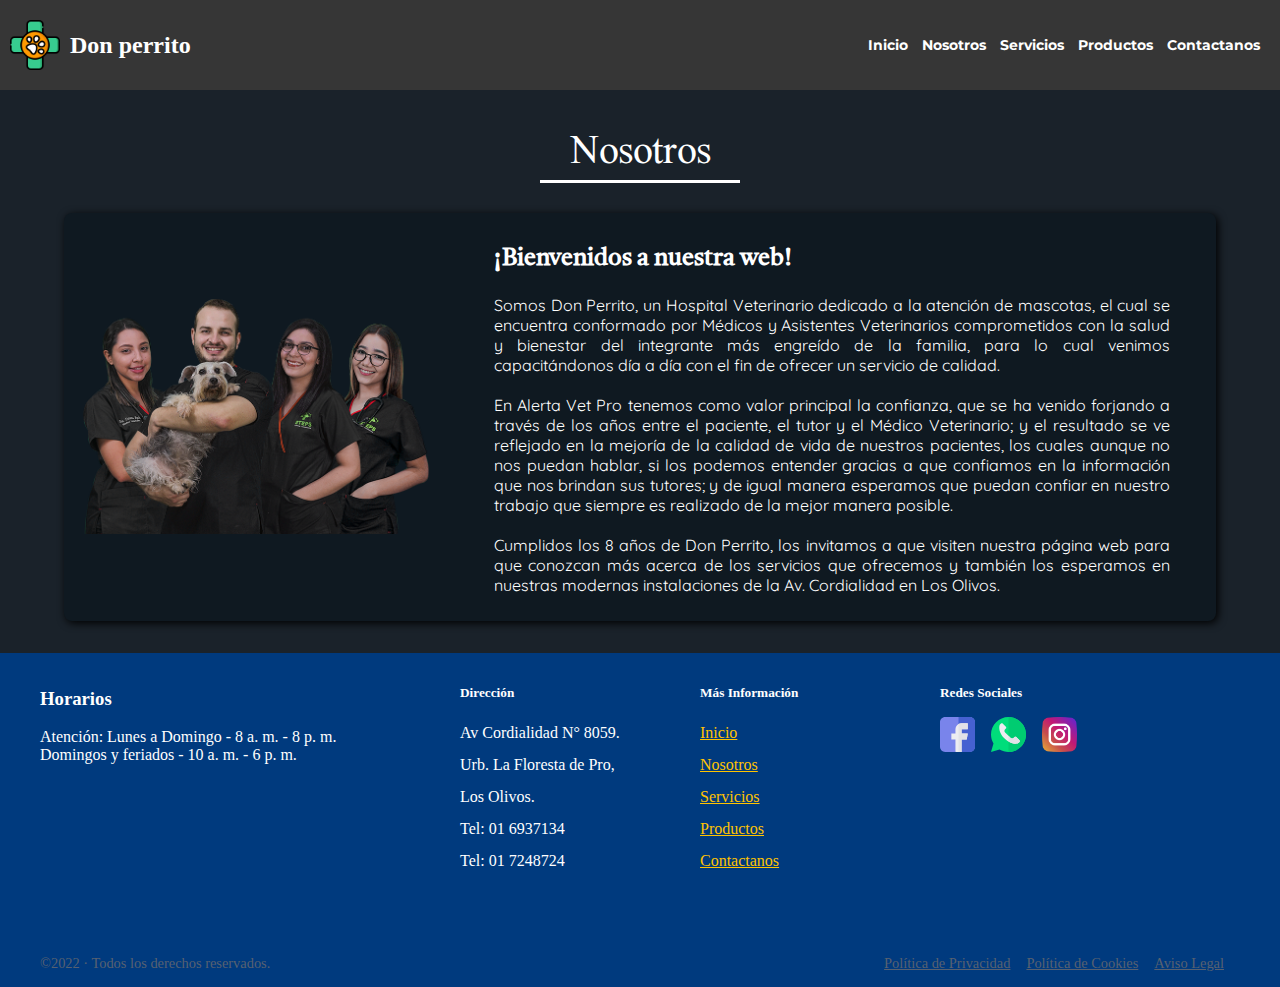
<file: paginas/nosotros.html>
<!DOCTYPE html>
<html lang="es">
  <head>
    <meta charset="UTF-8" />
    <meta http-equiv="X-UA-Compatible" content="IE=edge" />
    <meta name="viewport" content="width=device-width, initial-scale=1.0" />
    <title>Veterinaria</title>
    <link rel="stylesheet" href="../css/main.css" />
    <link rel="stylesheet" href="../css/nosotros.css" />
    <link rel="shortcut icon" href="../imgs/icono.png" type="image/x-icon" />
  </head>
  <body>
    <header>
      <div class="logo">
        <img src="../imgs/Logo.png" alt="logo" />
        <a href="index.html"><h2>Don perrito</h2></a>
      </div>
      <nav>
        <a href="index.html" class="nav-link">Inicio</a>
        <a href="nosotros.html" class="nav-link">Nosotros</a>
        <a href="servicios.html" class="nav-link">Servicios</a>
        <a href="productos.html" class="nav-link">Productos</a>
        <a href="contactanos.html" class="nav-link">Contactanos</a>
      </nav>
    </header>
    <h1 class="title">Nosotros</h1>
    <section>
      <div id="container">
        <div class="container-img">
          <img id="img-nosotros" src="../imgs/nosotros.png" alt="" />
        </div>
        
        <div class="container-info">
          <h2>¡Bienvenidos a nuestra web!</h2>
          <p>
            Somos Don Perrito, un Hospital Veterinario dedicado a la atención
            de mascotas, el cual se encuentra conformado por Médicos y Asistentes
            Veterinarios comprometidos con la salud y bienestar del integrante más
            engreído de la familia, para lo cual venimos capacitándonos día a día
            con el fin de ofrecer un servicio de calidad. <br /> <br>
            En Alerta Vet Pro tenemos como valor principal la confianza, que se ha
            venido forjando a través de los años entre el paciente, el tutor y el
            Médico Veterinario; y el resultado se ve reflejado en la mejoría de la
            calidad de vida de nuestros pacientes, los cuales aunque no nos puedan
            hablar, si los podemos entender gracias a que confiamos en la
            información que nos brindan sus tutores; y de igual manera esperamos
            que puedan confiar en nuestro trabajo que siempre es realizado de la
            mejor manera posible. <br>  <br>
            Cumplidos los 8 años de Don Perrito, los
            invitamos a que visiten nuestra página web para que conozcan más
            acerca de los servicios que ofrecemos y también los esperamos en
            nuestras modernas instalaciones de la Av. Cordialidad en Los Olivos.
          </p>
      </div>
    </section>
    <footer class="footer">

      <div class="wrap-footer">
        <div class="text-element-footer element-footer">
          <h3 class="main-c">Horarios</h3>
          <p>Atención: Lunes a Domingo - 8 a. m. - 8 p. m.
            Domingos y feriados - 10 a. m. - 6 p. m.</p>
          </div>
        <div class="text-element-footer element-footer">
          <h5>Dirección</h5>
          <ul>
            <li>Av Cordialidad N° 8059. Urb. La Floresta de Pro, Los Olivos.</li>
            <li>Tel: 01 6937134</li>
            <li>Tel: 01 7248724</li>
          </ul>
        </div>
        <div class="text-element-footer link-elements-footer element-footer">
      <h5>Más Información</h5>
      <ul>
      <li><a href="./index.html">Inicio</a></li>
      <li><a href="./nosotros.html">Nosotros</a></li>
      <li><a href="./servicios.html">Servicios</a></li>
      <li><a href="./productos.html">Productos</a></li>
      <li><a href="./contactanos.html">Contactanos</a></li>
      </ul>
      </div>
      <div class="rrss-element-footer element-footer">
      <h5>Redes Sociales</h5>
      <ul>
      <li>
      <a href="https://facebook.com" target="_blank" rel="nofollow noopener noreferer"><img src="[data-uri]" alt="icono redes sociales"></a>
      </li>
      <li>
      <a href="https://wa.me/600112233" target="_blank"><img src="[data-uri]" alt="icono redes sociales"></a>
      </li>
      <li>
        <a href="https://www.instagram.com" target="_blank"><img src="../imgs/instagram.png"></a>
      </li>
      </ul>
      </div>
      </div>
      <div class="footer-creds">
      <div class="copy-creds">
      <p>©2022 · Todos los derechos reservados.</p>
      </div>
      <div class="legal-creds">
      <ul>
      <li><a href="/politica-privacidad">Política de Privacidad</a></li>
      <li><a href="/politica-cookies">Política de Cookies</a></li>
      <li><a href="/aviso-legal">Aviso Legal</a></li>
      </ul>
      </div>
      </div>
    </footer>
  </body>
</html>
</file>
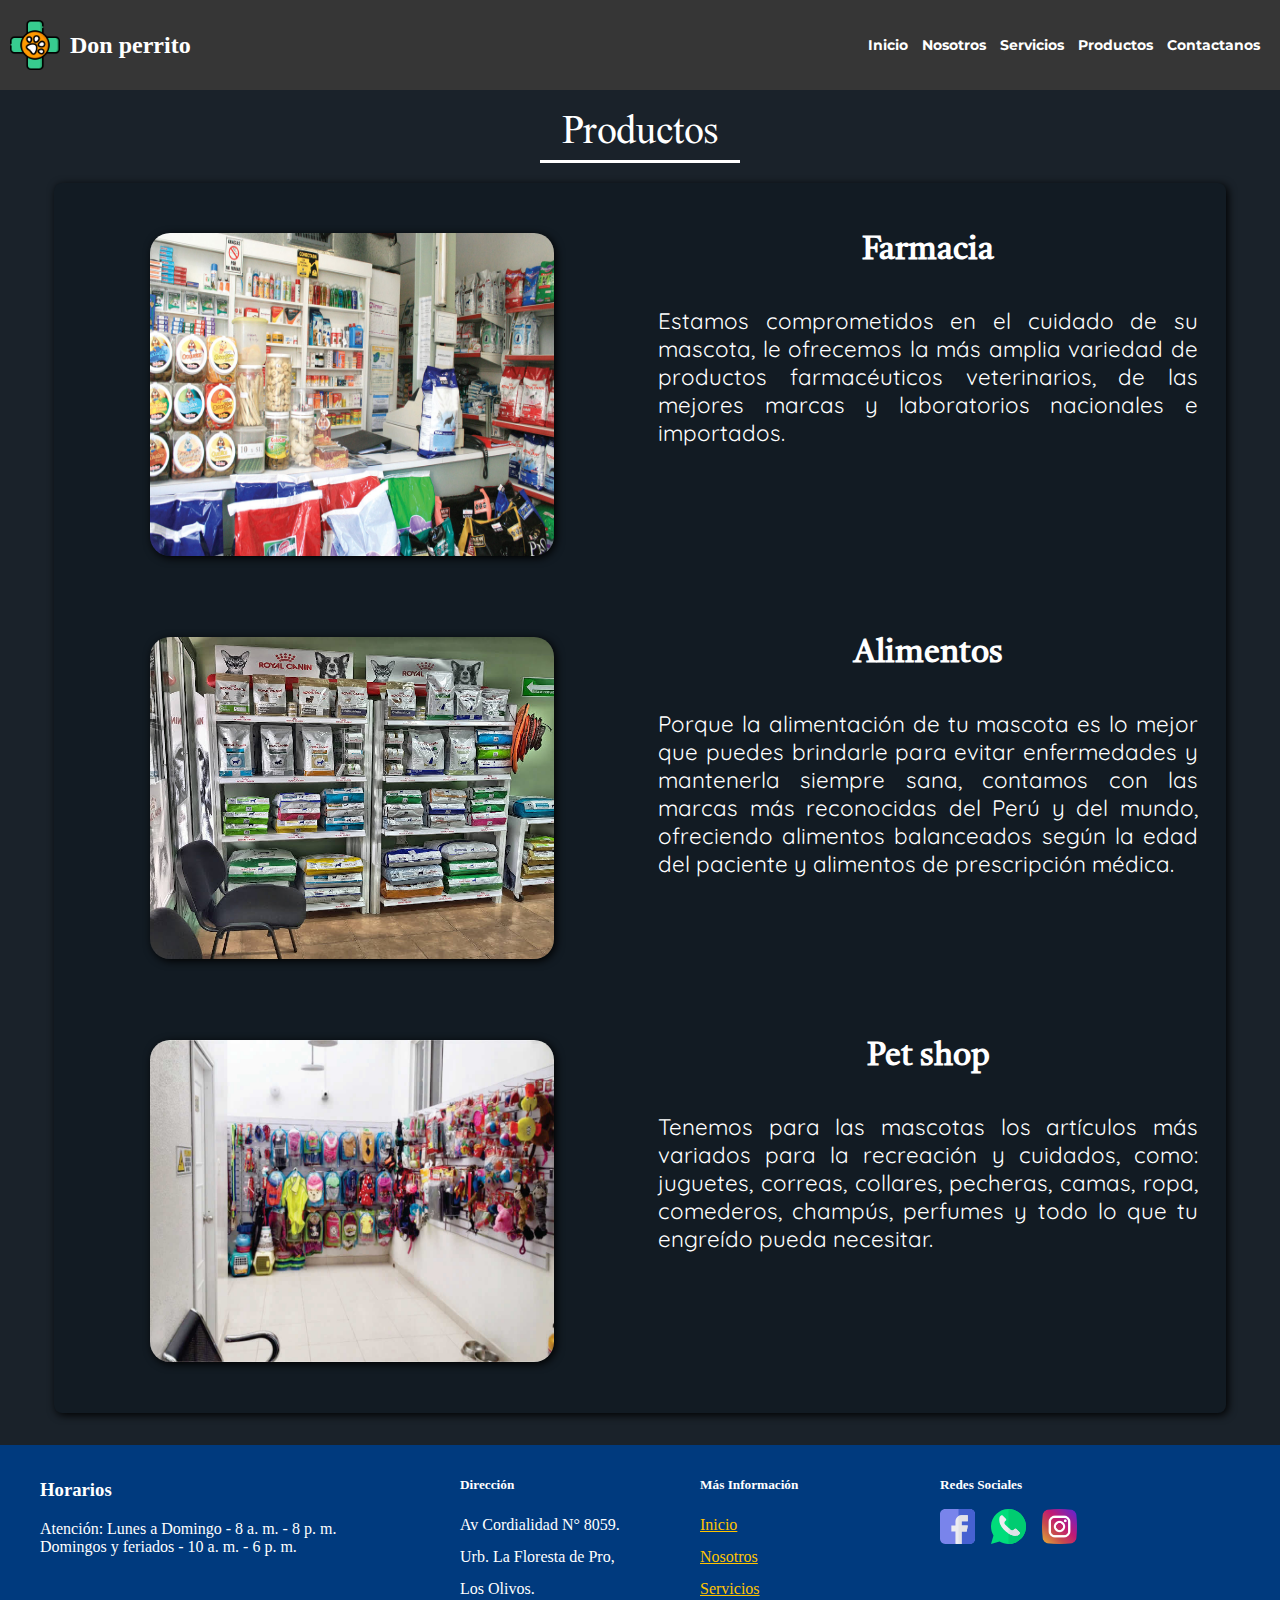
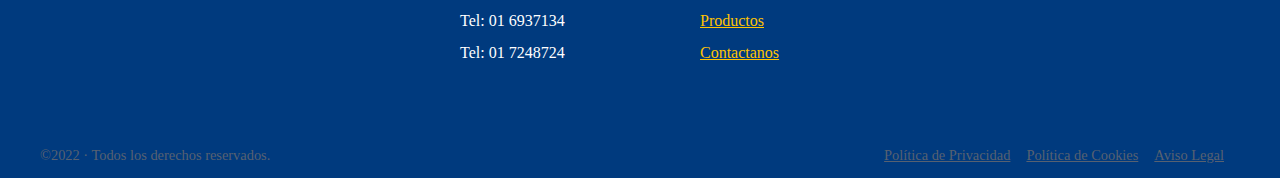
<file: paginas/productos.html>
<!DOCTYPE html>
<html lang="en">
  <head>
    <meta charset="UTF-8" />
    <meta http-equiv="X-UA-Compatible" content="IE=edge" />
    <meta name="viewport" content="width=device-width, initial-scale=1.0" />
    <title>Don Perrito | Veterinaria</title>
    <link rel="shortcut icon" href="../imgs/icono.png" type="image/x-icon" />
    <link rel="stylesheet" href="../css/main.css" />
    <link rel="stylesheet" href="../css/productos.css" />
  </head>
  <body>
    <header>
      <div class="logo">
        <img src="../imgs/Logo.png" alt="logo" />
        <a href="index.html"><h2>Don perrito</h2></a>
      </div>
      <nav>
        <a href="index.html" class="nav-link">Inicio</a>
        <a href="nosotros.html" class="nav-link">Nosotros</a>
        <a href="servicios.html" class="nav-link">Servicios</a>
        <a href="productos.html" class="nav-link">Productos</a>
        <a href="contactanos.html" class="nav-link">Contactanos</a>
      </nav>
    </header>

    <h1 class="title">Productos</h1>

    <div class="container">
      <div class="content-img">
        <img
          class="img-product"
          src="../imgs/producto1.jpg.crdownload"
          alt=""
        />
      </div>
      <div class="content-info">
        <h2>Farmacia</h2>
        <p>
          Estamos comprometidos en el cuidado de su mascota, le ofrecemos la más
          amplia variedad de productos farmacéuticos veterinarios, de las
          mejores marcas y laboratorios nacionales e importados.
        </p>
      </div>
      <div class="content-img">
        <img src="../imgs/producto2.jpg" alt="" class="img-product" />
      </div>
      <div class="content-info">
        <h2>Alimentos</h2>
        <p>
          Porque la alimentación de tu mascota es lo mejor que puedes brindarle
          para evitar enfermedades y mantenerla siempre sana, contamos con las
          marcas más reconocidas del Perú y del mundo, ofreciendo alimentos
          balanceados según la edad del paciente y alimentos de prescripción
          médica.
        </p>
      </div>
      <div class="content-img">
        <img src="../imgs/producto3.jpg" alt="" class="img-product" />
      </div>
      <div class="content-info">
        <h2>Pet shop</h2>
        <p>
          Tenemos para las mascotas los artículos más variados para la
          recreación y cuidados, como: juguetes, correas, collares, pecheras,
          camas, ropa, comederos, champús, perfumes y todo lo que tu engreído
          pueda necesitar.
        </p>
      </div>
    </div>

    <footer class="footer">

      <div class="wrap-footer">
        <div class="text-element-footer element-footer">
          <h3 class="main-c">Horarios</h3>
          <p>Atención: Lunes a Domingo - 8 a. m. - 8 p. m.
            Domingos y feriados - 10 a. m. - 6 p. m.</p>
          </div>
        <div class="text-element-footer element-footer">
          <h5>Dirección</h5>
          <ul>
            <li>Av Cordialidad N° 8059. Urb. La Floresta de Pro, Los Olivos.</li>
            <li>Tel: 01 6937134</li>
            <li>Tel: 01 7248724</li>
          </ul>
        </div>
        <div class="text-element-footer link-elements-footer element-footer">
      <h5>Más Información</h5>
      <ul>
      <li><a href="./index.html">Inicio</a></li>
      <li><a href="./nosotros.html">Nosotros</a></li>
      <li><a href="./servicios.html">Servicios</a></li>
      <li><a href="./productos.html">Productos</a></li>
      <li><a href="./contactanos.html">Contactanos</a></li>
      </ul>
      </div>
      <div class="rrss-element-footer element-footer">
      <h5>Redes Sociales</h5>
      <ul>
      <li>
      <a href="https://facebook.com" target="_blank" rel="nofollow noopener noreferer"><img src="[data-uri]" alt="icono redes sociales"></a>
      </li>
      <li>
      <a href="https://wa.me/600112233" target="_blank"><img src="[data-uri]" alt="icono redes sociales"></a>
      </li>
      <li>
        <a href="https://www.instagram.com" target="_blank"><img src="../imgs/instagram.png"></a>
      </li>
      </ul>
      </div>
      </div>
      <div class="footer-creds">
      <div class="copy-creds">
      <p>©2022 · Todos los derechos reservados.</p>
      </div>
      <div class="legal-creds">
      <ul>
      <li><a href="/politica-privacidad">Política de Privacidad</a></li>
      <li><a href="/politica-cookies">Política de Cookies</a></li>
      <li><a href="/aviso-legal">Aviso Legal</a></li>
      </ul>
      </div>
      </div>
    </footer>
  </body>
</html>
</file>
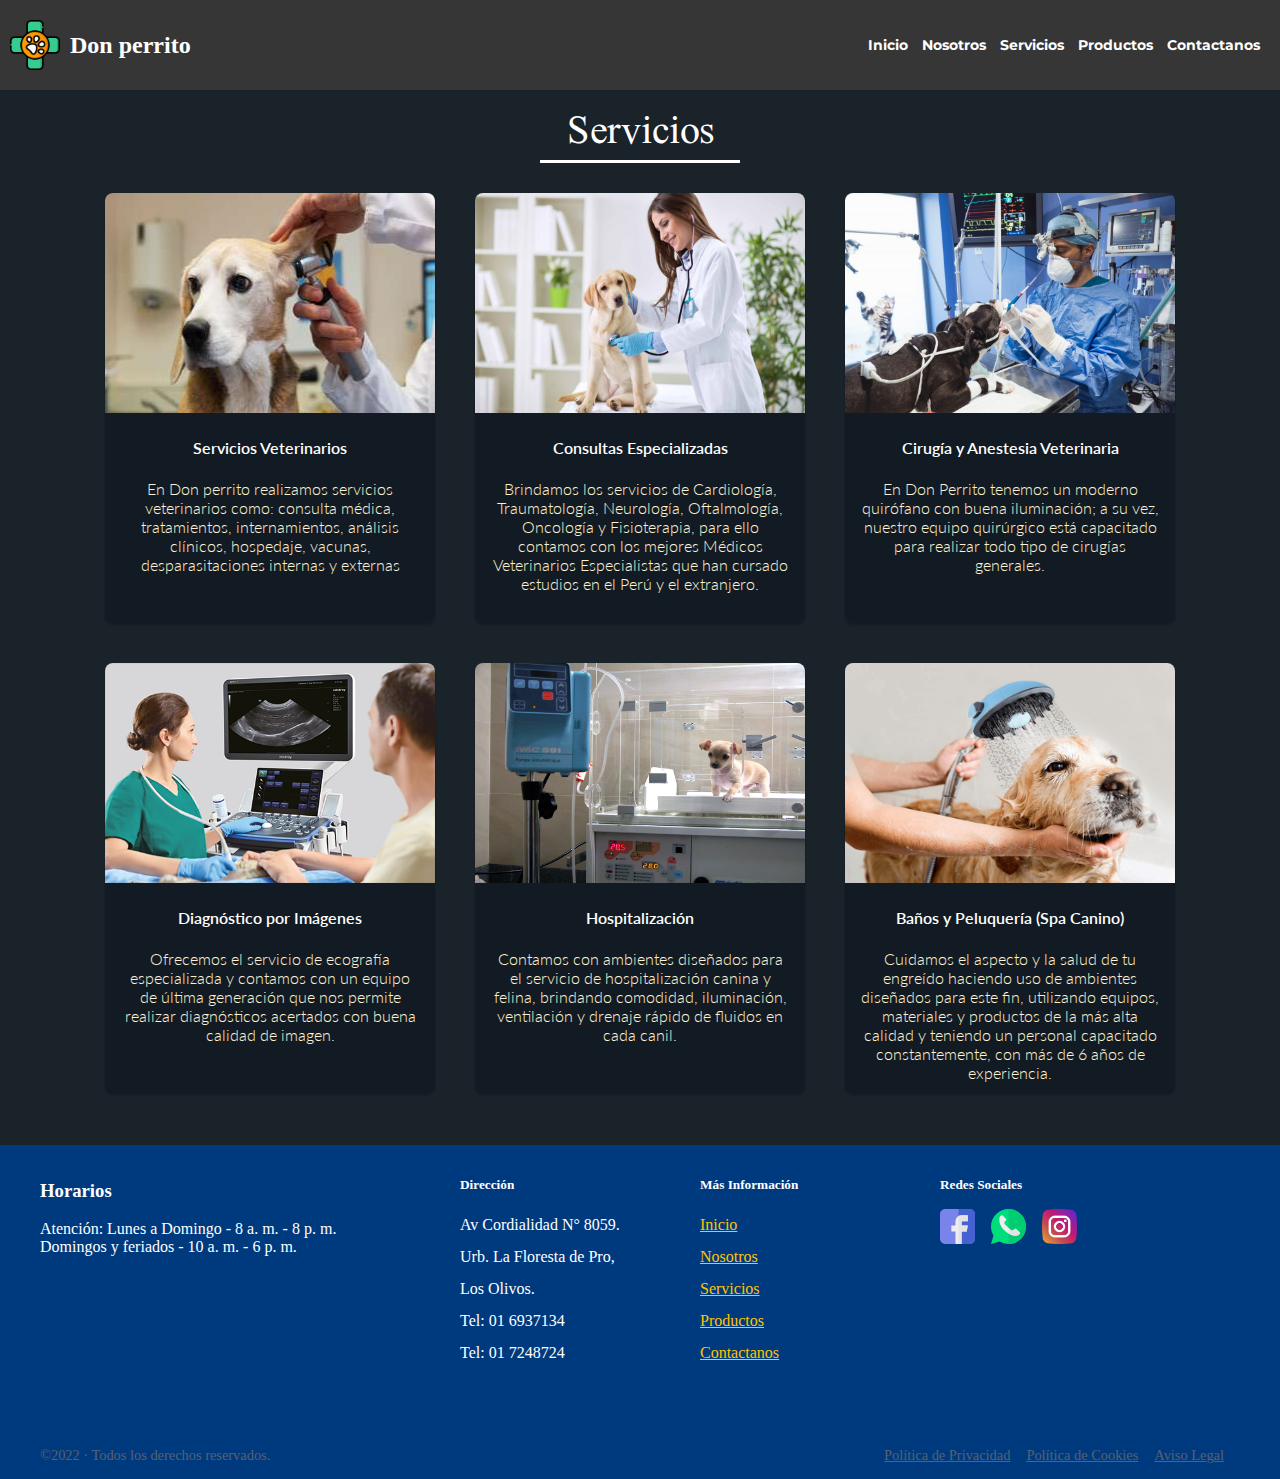
<file: paginas/servicios.html>
<!DOCTYPE html>
<html lang="en">
<head>
    <meta charset="UTF-8">
    <meta http-equiv="X-UA-Compatible" content="IE=edge">
    <meta name="viewport" content="width=device-width, initial-scale=1.0">
    <title>Don Perrito | Veterinaria</title>
    <link rel="shortcut icon" href="../imgs/icono.png" type="image/x-icon"/>
    <link rel="stylesheet" href="../css/main.css">
    <link rel="stylesheet" href="../css/servicios.css">
</head>
<body>
  <header>
    <div class="logo">
      <img src="../imgs/Logo.png" alt="logo" />
      <a href="index.html"><h2>Don perrito</h2></a>
    </div>
    <nav>
      <a href="index.html" class="nav-link">Inicio</a>
      <a href="nosotros.html" class="nav-link">Nosotros</a>
      <a href="servicios.html" class="nav-link">Servicios</a>
      <a href="productos.html" class="nav-link">Productos</a>
      <a href="contactanos.html" class="nav-link">Contactanos</a>
    </nav>
  </header>
      <h1 class="title">Servicios</h1>
      <div class="container">
        <div class="card" onmouseover="agrandar(this)" onmouseout="normal(this)">
          <img src="../imgs/card1.jpg" />
          <h4>Servicios Veterinarios</h4>
          <p>
            En Don perrito realizamos servicios veterinarios como: consulta
            médica, tratamientos, internamientos, análisis clínicos, hospedaje,
            vacunas, desparasitaciones internas y externas
          </p>
        </div>
  
        <div class="card" onmouseover="agrandar(this)" onmouseout="normal(this)">
          <img src="../imgs/card2.jpg" />
          <h4>Consultas Especializadas</h4>
          <p>
            Brindamos los servicios de Cardiología, Traumatología, Neurología,
            Oftalmología, Oncología y Fisioterapia, para ello contamos con los
            mejores Médicos Veterinarios Especialistas que han cursado estudios en
            el Perú y el extranjero.
          </p>
        </div>
  
        <div class="card" onmouseover="agrandar(this)" onmouseout="normal(this)">
          <img src="../imgs/card3.jpg" />
          <h4>Cirugía y Anestesia Veterinaria</h4>
          <p>
            En Don Perrito tenemos un moderno quirófano con buena iluminación; a
            su vez, nuestro equipo quirúrgico está capacitado para realizar todo
            tipo de cirugías generales.
          </p>
        </div>
  
        <div class="card" onmouseover="agrandar(this)" onmouseout="normal(this)">
          <img src="../imgs/card4.JPG" />
          <h4>Diagnóstico por Imágenes</h4>
          <p>
            Ofrecemos el servicio de ecografía especializada y contamos con un
            equipo de última generación que nos permite realizar diagnósticos
            acertados con buena calidad de imagen.
          </p>
        </div>
  
        <div class="card" onmouseover="agrandar(this)" onmouseout="normal(this)">
          <img src="../imgs/card5.jpg" />
          <h4>Hospitalización</h4>
          <p>
            Contamos con ambientes diseñados para el servicio de hospitalización
            canina y felina, brindando comodidad, iluminación, ventilación y
            drenaje rápido de fluidos en cada canil.
          </p>
        </div>
  
        <div class="card" onmouseover="agrandar(this)" onmouseout="normal(this)">
          <img src="../imgs/card6.jpg" />
          <h4>Baños y Peluquería (Spa Canino)</h4>
          <p>
            Cuidamos el aspecto y la salud de tu engreído haciendo uso de
            ambientes diseñados para este fin, utilizando equipos, materiales y
            productos de la más alta calidad y teniendo un personal capacitado
            constantemente, con más de 6 años de experiencia.
          </p>
        </div>
      </div>
      <footer class="footer">

        <div class="wrap-footer">
          <div class="text-element-footer element-footer">
            <h3 class="main-c">Horarios</h3>
            <p>Atención: Lunes a Domingo - 8 a. m. - 8 p. m.
              Domingos y feriados - 10 a. m. - 6 p. m.</p>
            </div>
          <div class="text-element-footer element-footer">
            <h5>Dirección</h5>
            <ul>
              <li>Av Cordialidad N° 8059. Urb. La Floresta de Pro, Los Olivos.</li>
              <li>Tel: 01 6937134</li>
              <li>Tel: 01 7248724</li>
            </ul>
          </div>
          <div class="text-element-footer link-elements-footer element-footer">
        <h5>Más Información</h5>
        <ul>
        <li><a href="./index.html">Inicio</a></li>
        <li><a href="./nosotros.html">Nosotros</a></li>
        <li><a href="./servicios.html">Servicios</a></li>
        <li><a href="./productos.html">Productos</a></li>
        <li><a href="./contactanos.html">Contactanos</a></li>
        </ul>
        </div>
        <div class="rrss-element-footer element-footer">
        <h5>Redes Sociales</h5>
        <ul>
        <li>
        <a href="https://facebook.com" target="_blank" rel="nofollow noopener noreferer"><img src="[data-uri]" alt="icono redes sociales"></a>
        </li>
        <li>
        <a href="https://wa.me/600112233" target="_blank"><img src="[data-uri]" alt="icono redes sociales"></a>
        </li>
        <li>
          <a href="https://www.instagram.com" target="_blank"><img src="../imgs/instagram.png"></a>
        </li>
        </ul>
        </div>
        </div>
        <div class="footer-creds">
        <div class="copy-creds">
        <p>©2022 · Todos los derechos reservados.</p>
        </div>
        <div class="legal-creds">
        <ul>
        <li><a href="/politica-privacidad">Política de Privacidad</a></li>
        <li><a href="/politica-cookies">Política de Cookies</a></li>
        <li><a href="/aviso-legal">Aviso Legal</a></li>
        </ul>
        </div>
        </div>
      </footer>
</body>
</html>

<script src="../javascript/animaciones.js"></script>
</file>
<file: css/main.css>
@import url("https://fonts.googleapis.com/css2?family=Tai+Heritage+Pro:wght@700&display=swap");
@import url("https://fonts.googleapis.com/css2?family=Lato&display=swap");
@import url("https://fonts.googleapis.com/css2?family=Lato:wght@100;300;400&display=swap");
@import url("https://fonts.googleapis.com/css2?family=Tai+Heritage+Pro:wght@400;700&display=swap");
@import url("https://fonts.googleapis.com/css2?family=Inconsolata:wght@200&family=Montserrat:wght@100&display=swap");

body {
  background-color: rgba(1, 10, 19, 0.9);
  margin: 0;
}
header {
  display: flex;
  min-height: 70px;
  justify-content: space-between;
  background-color: rgb(54, 54, 54);
  align-items: center;
  padding: 10px;

}

.logo {
  display: flex;
  align-items: center;
}

.logo img {
  height: 50px;
  margin-right: 10px;
}

.logo a {
  text-decoration: none;
  color: white;
}

nav a{
  padding-right: 10px;
}

.nav-link {
  color: white;
  text-decoration: none;
  font-family: "Inconsolata", monospace;
  font-family: "Montserrat", sans-serif;
  font-weight: bold;
  font-size: 0.9em;
  transition: 1s;
}

.nav-link:hover {
  transform: translateY(-10px);
  transition: 1s;
  border-radius: 10px;
  background-color: rgb(83, 83, 83);
  padding: 5px;
}

#banner {
  width: 90%;
  padding: 15px;
  background-color: white;
  margin: auto;
  margin-top: 40px;
  text-align: center;
  border-radius: 8px;
}

#img-banner {
  width: 100%;
}

.title {
  color: white;
  border-bottom: solid;
  width: 200px;
  margin: auto;
  text-align: center;
  font-size: 40px;
  margin-top: 100px;
  font-weight: 100;
  font-family: "Tai Heritage Pro", serif;
  margin-bottom: 10px;
  height: 70px;
}

.container {
  width: 100%;
  max-width: 1200px;
  height: 100%;
  display: flex;
  flex-wrap: wrap;
  justify-content: center;
  margin: auto;
}

.container .card {
  background-color: rgba(1, 10, 19, 0.288);
  width: 330px;
  height: 430px;
  border-radius: 8px;
  box-shadow: 0 2px 2px rgba(0, 0, 0, 0.2);
  overflow: hidden;
  margin: 20px;
  text-align: center;
  transition: all 0.25s;
}

.container .card img {
  width: 330px;
  height: 220px;
}

.container .card h4 {
  font-weight: 600;
  font-family: "Lato", sans-serif;
  color: white;
}

.container .card p {
  padding: 0 1rem;
  font-size: 16px;
  font-weight: 300;
  font-family: "Lato", sans-serif;
  color: #fff1d4;
}

.container .card a {
  font-weight: 500;
  text-decoration: none;
  color: #3498db;
}


@media (max-width:700px ){
  header{
    flex-direction: column;
  }
  nav{padding: 10px 0px;}
}
</file>
<file: css/alimentos.css>
.container-precio {
  display: grid;
  grid-template-columns: repeat(2, 1fr);
  grid-template-rows: 1fr;
  grid-column-gap: 0px;
  grid-row-gap: 0px;
  justify-content: center;
  align-items: center;
}

.check{
    height: 50%;
}

.titulo{
    display: flex;
    color: white;
    border-bottom: solid;
width: 50%;
    margin: auto;
    text-align: center;
    font-size: 40px;
    margin-top: 100px;
    font-weight: 100;
    font-family: "Tai Heritage Pro", serif;
    margin-bottom: 10px;
    height: 70px;
}





footer{
    background-color: #003A7E;
    color: white;
  }
  footer ul{
    padding:0;
  }
  footer li{
    list-style: none;
  }
  .wrap-footer{
    display: grid;
    grid-template-columns: 30% 15% 15% 20%;
    column-gap: 5%;
    padding: 1rem;
    margin: 2rem auto;
    max-width: 1200px;
  }
  .logo-element_footer{
    display: flex;
    margin: 2rem 0;
  }
  .logo-element_footer img{
    max-height: 75px;
  }
  .element-footer h5{
    margin: 1rem 0;
  }
  .text-element-footer li{
    line-height: 2;
  }
  .link-elements-footer li a{
    color:#FFC300;
  }
  .rrss-element-footer ul{
    display: flex;
    flex-flow: wrap;
  }
  .rrss-element-footer img{
    width: 35px;
  }
  .rrss-element-footer li{
    margin-right: 1rem;
  }
  .footer-creds{
    display: flex;
    justify-content: space-between;
    padding: 0 1rem;
    color: #576171;
    font-size: .9rem;
    max-width: 1200px;
    margin: 0 auto;
  }
  .legal-creds ul{
    display: flex;
    flex-flow: row;
  }
  .legal-creds ul li{
    padding-right: 1rem;
  }
  .legal-creds ul a{
    color: #576171;
    font-size: .9rem;
  }
  
  @media (max-width:768px){
    .wrap-footer{
      grid-template-columns: repeat(2,1fr);
    }
  }
  
  @media (max-width:480px){
    .wrap-footer{
      grid-template-columns: repeat(1,1fr);
    }
  }
  
  @media (max-width:320px){
    .footer-creds{
      flex-flow: column;
    }
  }
</file>
<file: css/contactanos.css>
@import url("https://fonts.googleapis.com/css2?family=Roboto+Mono:ital,wght@1,300&display=swap");
@import url("https://fonts.googleapis.com/css2?family=Roboto+Mono:ital,wght@1,300&display=swap");
@import url("https://fonts.googleapis.com/css2?family=Open+Sans:ital,wght@1,300&family=Roboto+Mono:ital,wght@1,300&display=swap");
@import url("https://fonts.googleapis.com/css2?family=Tai+Heritage+Pro:wght@400;700&display=swap");
body {
  background-color: rgba(1, 10, 19, 0.9);
}

header {
  display: flex;
  min-height: 70px;
  justify-content: space-between;
  background-color: rgb(54, 54, 54);
  align-items: center;
  padding: 10px;
}

.logo {
  display: flex;
  align-items: center;
}

.logo img {
  height: 50px;
  margin-right: 10px;
}

.logo a {
  text-decoration: none;
  color: white;
}

nav a {
  padding-right: 10px;
}

.nav-link {
  color: white;
  text-decoration: none;
  font-family: "Inconsolata", monospace;
  font-family: "Montserrat", sans-serif;
  font-weight: bold;
  font-size: 0.9em;
}

.nav-link:hover {
  transform: translateY(-10px);
  transition: 1s;
  border-radius: 10px;
  background-color: rgb(83, 83, 83);
}

/*Formulario*/

.content-form {
  color: #fff;
  line-height: 1.6;
  font-family: "Quicksand", sans-serif;
  padding: 0 1.5em;
}
.container {
  max-width: 1170px;
  margin-left: auto;
  margin-right: auto;
  padding: 1.5em;
}

ul {
  list-style: none;
  padding: 0;
}

.tit {
  display: flex;
  justify-content: center;
}
.logo {
  text-align: center;
}

.logo span {
  color: #b70e21;
}

.contact-wrapper {
  box-shadow: 0 0 20px 0 rgba(255, 255, 255, 0.3);
}

.contact-wrapper > * {
  padding: 1em;
}

.contact-form {
  background: #0f1921;
}

.contact-form form {
  display: grid;
  grid-template-columns: 1fr 1fr;
}

.contact-form form label {
  display: block;
}

.contact-form form p {
  margin: 0;
  padding: 1em;
}

.contact-form form .block {
  grid-column: 1 / 3;
}

.contact-form form button,
.contact-form form input,
.contact-form form textarea {
  width: 100%;
  padding: 0.7em;
  border: none;
  background: none;
  outline: 0;
  color: #fff;
  border-bottom: 1px solid #d63031;
}

.contact-form form button {
  background: #b70e21;
  border: 0;
  text-transform: uppercase;
  padding: 1em;
}

.contact-form form button:hover,
.contact-form form button:focus {
  background: #d63031;
  color: #fff;
  transition: background-color 1s ease-out;
  outline: 0;
}

.contact-info {
  background: #0f1921;
}

@media (min-width: 700px) {
  .contact-wrapper {
    display: grid;
    grid-template-columns: 2fr 1fr;
  }
  .contact-wrapper > * {
    padding: 2em;
  }
}

@media (max-width: 950px) {
  iframe {
    width: 100%;
  }
}

footer {
  background-color: #003a7e;
  color: white;
}
footer ul {
  padding: 0;
}
footer li {
  list-style: none;
}
.wrap-footer {
  display: grid;
  grid-template-columns: 30% 15% 15% 20%;
  column-gap: 5%;
  padding: 1rem;
  margin: 2rem auto;
  max-width: 1200px;
}
.logo-element_footer {
  display: flex;
  margin: 2rem 0;
}
.logo-element_footer img {
  max-height: 75px;
}
.element-footer h5 {
  margin: 1rem 0;
}
.text-element-footer li {
  line-height: 2;
}
.link-elements-footer li a {
  color: #ffc300;
}
.rrss-element-footer ul {
  display: flex;
  flex-flow: wrap;
}
.rrss-element-footer img {
  width: 35px;
}
.rrss-element-footer li {
  margin-right: 1rem;
}
.footer-creds {
  display: flex;
  justify-content: space-between;
  padding: 0 1rem;
  color: #576171;
  font-size: 0.9rem;
  max-width: 1200px;
  margin: 0 auto;
}
.legal-creds ul {
  display: flex;
  flex-flow: row;
}
.legal-creds ul li {
  padding-right: 1rem;
}
.legal-creds ul a {
  color: #576171;
  font-size: 0.9rem;
}

@media (max-width: 768px) {
  .wrap-footer {
    grid-template-columns: repeat(2, 1fr);
  }
}

@media (max-width: 480px) {
  .wrap-footer {
    grid-template-columns: repeat(1, 1fr);
  }
}

@media (max-width: 320px) {
  .footer-creds {
    flex-flow: column;
  }
}

select {
  width: 100%;
  padding: 0.7em;
  border: none;
  background: none;
  outline: 0;
  color: #fff;
  border-bottom: 1px solid #d63031;
}

option {
  color: white;
  display: flex;
}

.elemento {
  background-color: #222222;
}
</file>
<file: css/nosotros.css>
@import url('https://fonts.googleapis.com/css2?family=Tiro+Devanagari+Sanskrit&display=swap');
@import url('https://fonts.googleapis.com/css2?family=Quicksand&display=swap');
body{
  background-color: rgba(1,10,19,.9);
}


#container h2{
    font-family: 'Tiro Devanagari Sanskrit', serif;
}

#container p{
    font-family: 'Quicksand', sans-serif;
    text-align: justify;
}
.title {
  border-bottom: solid;
  width: 200px;
  margin: auto;
  text-align: center;
  font-size: 40px;
  color: white;
  margin-top: 20px;
  font-weight: 100;
  font-family: 'Tai Heritage Pro', serif;
  margin-bottom: 10px;
  height: 70px;
}
#container {
  margin: auto;
  margin-top: 30px;
  background-color: #0F1921;
  border-radius: 8px;
  box-shadow: 2px 2px 8px;
  width: 90%;
  display: block;
}

.container-img{
  display: flex;
  justify-content: center;
  align-items: center;

}

.container-info {
  margin: auto;
  color: white;
  width: 88%;
  padding: 10px;
}

#img-nosotros {
  padding: 10px;
  width: 90%;
}

 @media (min-width: 700px){
  #container{
    display: grid;
    grid-template-columns: 1fr 2fr;
  }
 }



footer{
  background-color: #003A7E;
  color: white;
}
footer ul{
  padding:0;
}
footer li{
  list-style: none;
}
.wrap-footer{
  display: grid;
  grid-template-columns: 30% 15% 15% 20%;
  column-gap: 5%;
  padding: 1rem;
  margin: 2rem auto;
  max-width: 1200px;
}
.logo-element_footer{
  display: flex;
  margin: 2rem 0;
}
.logo-element_footer img{
  max-height: 75px;
}
.element-footer h5{
  margin: 1rem 0;
}
.text-element-footer li{
  line-height: 2;
}
.link-elements-footer li a{
  color:#FFC300;
}
.rrss-element-footer ul{
  display: flex;
  flex-flow: wrap;
}
.rrss-element-footer img{
  width: 35px;
}
.rrss-element-footer li{
  margin-right: 1rem;
}
.footer-creds{
  display: flex;
  justify-content: space-between;
  padding: 0 1rem;
  color: #576171;
  font-size: .9rem;
  max-width: 1200px;
  margin: 0 auto;
}
.legal-creds ul{
  display: flex;
  flex-flow: row;
}
.legal-creds ul li{
  padding-right: 1rem;
}
.legal-creds ul a{
  color: #576171;
  font-size: .9rem;
}

@media (max-width:768px){
  .wrap-footer{
    grid-template-columns: repeat(2,1fr);
  }
}

@media (max-width:480px){
  .wrap-footer{
    grid-template-columns: repeat(1,1fr);
  }
}

@media (max-width:320px){
  .footer-creds{
    flex-flow: column;
  }
}
</file>
<file: css/productos.css>
@import url("https://fonts.googleapis.com/css2?family=Tiro+Devanagari+Sanskrit&display=swap");
@import url("https://fonts.googleapis.com/css2?family=Quicksand&display=swap");

.title {
  margin-top: 0;
}
.container {
  background-color: #121B23;
  width: 90%;
  display: block;
  padding: 10px;
  border-radius: 8px;
  box-shadow: 2px 2px 8px;
  margin-top: 20px;
}

.content-img {
  display: flex;
  justify-content: center;
  align-items: center;
}
.content-info {
  padding: 10px;
}

.img-product {
  height: 80%;
  width: 70%;
  border-radius: 20px;
  box-shadow: 2px 2px 8px;
}

.container h2 {
  color: white;
  text-align: center;
  font-family: "Tiro Devanagari Sanskrit", serif;
  font-size: 1.3em;
}

.container p {
  color: white;
  font-family: "Quicksand", sans-serif;
  text-align: justify;
  font-size: 1em;
}

@media (min-width: 700px) {
  .container {
    display: grid;
    grid-template-columns: repeat(2, 1fr);
    grid-template-rows: repeat(3, 1fr);
    grid-column-gap: 0px;
    grid-row-gap: 0px;
  }

  .container h2{
    font-size: 2em;
  }
  .container p{
    font-size: 1.4em;
    padding: 8px;
  }
}

footer {
  background-color: #003a7e;
  color: white;
}
footer ul {
  padding: 0;
}
footer li {
  list-style: none;
}
.wrap-footer {
  display: grid;
  grid-template-columns: 30% 15% 15% 20%;
  column-gap: 5%;
  padding: 1rem;
  margin: 2rem auto;
  max-width: 1200px;
}
.logo-element_footer {
  display: flex;
  margin: 2rem 0;
}
.logo-element_footer img {
  max-height: 75px;
}
.element-footer h5 {
  margin: 1rem 0;
}
.text-element-footer li {
  line-height: 2;
}
.link-elements-footer li a {
  color: #ffc300;
}
.rrss-element-footer ul {
  display: flex;
  flex-flow: wrap;
}
.rrss-element-footer img {
  width: 35px;
}
.rrss-element-footer li {
  margin-right: 1rem;
}
.footer-creds {
  display: flex;
  justify-content: space-between;
  padding: 0 1rem;
  color: #576171;
  font-size: 0.9rem;
  max-width: 1200px;
  margin: 0 auto;
}
.legal-creds ul {
  display: flex;
  flex-flow: row;
}
.legal-creds ul li {
  padding-right: 1rem;
}
.legal-creds ul a {
  color: #576171;
  font-size: 0.9rem;
}

@media (max-width: 768px) {
  .wrap-footer {
    grid-template-columns: repeat(2, 1fr);
  }
}

@media (max-width: 480px) {
  .wrap-footer {
    grid-template-columns: repeat(1, 1fr);
  }
}

@media (max-width: 320px) {
  .footer-creds {
    flex-flow: column;
  }
}
</file>
<file: css/servicios.css>
.title{
    margin-top: 0px;
}
footer{
  background-color: #003A7E;
  color: white;
}
footer ul{
  padding:0;
}
footer li{
  list-style: none;
}
.wrap-footer{
  display: grid;
  grid-template-columns: 30% 15% 15% 20%;
  column-gap: 5%;
  padding: 1rem;
  margin: 2rem auto;
  max-width: 1200px;
}
.logo-element_footer{
  display: flex;
  margin: 2rem 0;
}
.logo-element_footer img{
  max-height: 75px;
}
.element-footer h5{
  margin: 1rem 0;
}
.text-element-footer li{
  line-height: 2;
}
.link-elements-footer li a{
  color:#FFC300;
}
.rrss-element-footer ul{
  display: flex;
  flex-flow: wrap;
}
.rrss-element-footer img{
  width: 35px;
}
.rrss-element-footer li{
  margin-right: 1rem;
}
.footer-creds{
  display: flex;
  justify-content: space-between;
  padding: 0 1rem;
  color: #576171;
  font-size: .9rem;
  max-width: 1200px;
  margin: 0 auto;
}
.legal-creds ul{
  display: flex;
  flex-flow: row;
}
.legal-creds ul li{
  padding-right: 1rem;
}
.legal-creds ul a{
  color: #576171;
  font-size: .9rem;
}

@media (max-width:768px){
  .wrap-footer{
    grid-template-columns: repeat(2,1fr);
  }
}

@media (max-width:480px){
  .wrap-footer{
    grid-template-columns: repeat(1,1fr);
  }
}

@media (max-width:320px){
  .footer-creds{
    flex-flow: column;
  }
}
</file>
